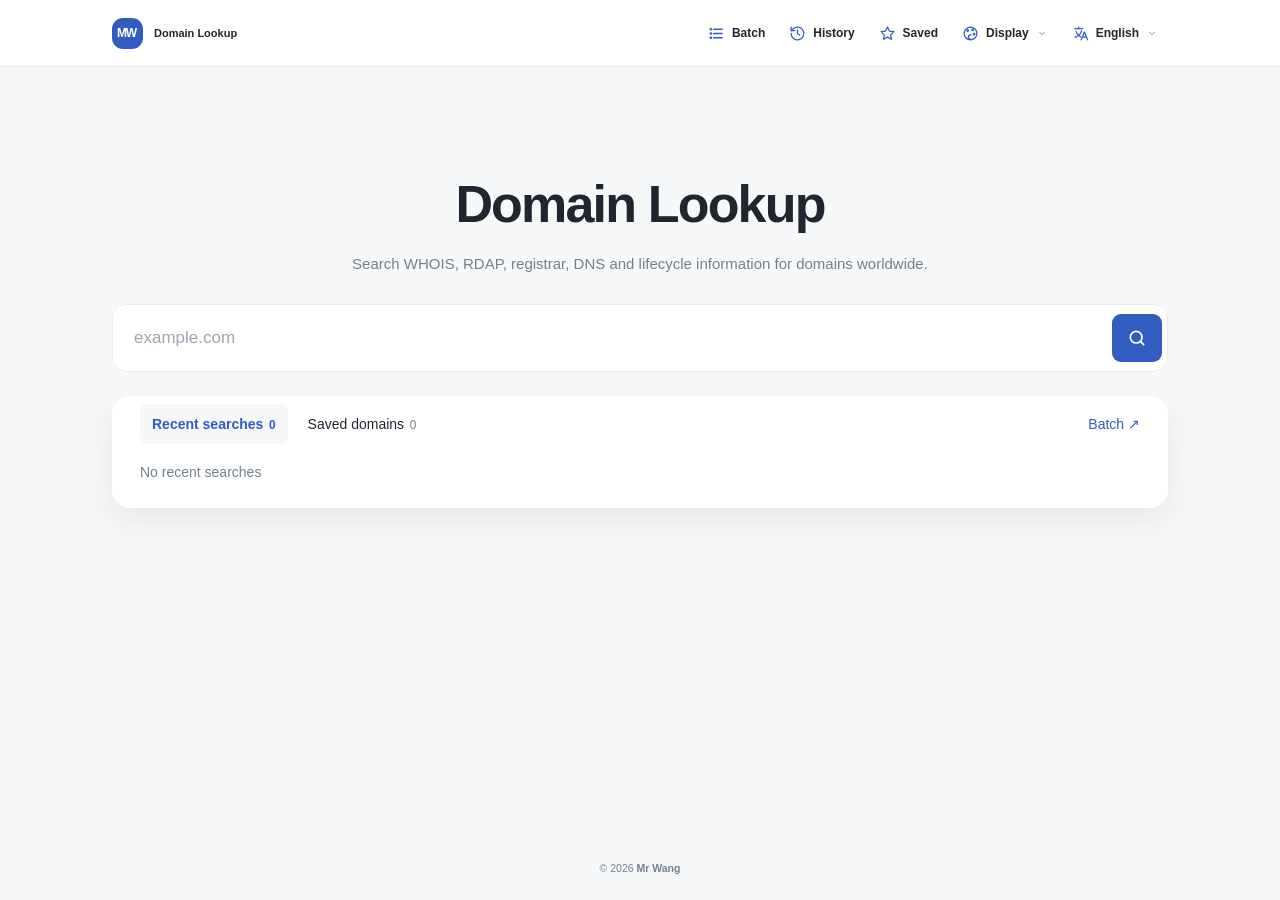
<file: index.html>
<!doctype html>
<html lang="en">
<head>
<meta charset="utf-8"><meta name="viewport" content="width=device-width,initial-scale=1,viewport-fit=cover">
<title>WHOIS & RDAP Lookup | Mr Wang</title><link rel="preconnect" href="https://api.mrwang.com" crossorigin>
<meta name="description" content="Global WHOIS and RDAP domain lookup for registrar, DNS, registration, expiration and lifecycle information.">
<meta name="robots" content="index,follow"><link rel="canonical" href="https://whois.mrwang.com/">
<meta name="theme-color" content="#060914">
<script>try{const t=localStorage.getItem('whoisTheme');if(['graphite','paper','sand','forest','ocean','plum','mono','slate','mint','rose'].includes(t))document.documentElement.dataset.theme=t;const f=localStorage.getItem('whoisFontSize');if(['small','medium','large'].includes(f))document.documentElement.dataset.fontSize=f;else document.documentElement.dataset.fontSize='medium'}catch(e){document.documentElement.dataset.fontSize='medium'}</script><link rel="stylesheet" href="assets/index-base-v89.css?v=92">
<link rel="stylesheet" href="assets/interface-v91.css?v=96"><script src="assets/ui-core-v92.js?v=99" defer></script><script src="assets/home-page-v92.js?v=99" defer></script></head>
<body><div class="page">
<header class="topbar"><div class="top-inner"><a class="brand" href="./"><span class="brand-mark">MW</span><span data-brand-title>Domain Lookup</span></a><nav class="main-nav" aria-label="Domain tools">
<a class="nav-action" id="batchNav" href="batch.html"><svg viewBox="0 0 24 24" aria-hidden="true" fill="none" stroke="currentColor" stroke-width="1.8" stroke-linecap="round" stroke-linejoin="round"><path d="M8 6h12M8 12h12M8 18h12"/><circle cx="4" cy="6" r="1"/><circle cx="4" cy="12" r="1"/><circle cx="4" cy="18" r="1"/></svg><span data-nav-label="batch">Batch</span></a>
<div class="nav-popover-item" data-popover="history"><button type="button" class="nav-action nav-button" id="historyToggle" aria-controls="historyPopover" aria-expanded="false"><svg viewBox="0 0 24 24" aria-hidden="true" fill="none" stroke="currentColor" stroke-width="1.8" stroke-linecap="round" stroke-linejoin="round"><path d="M3 12a9 9 0 1 0 3-6.7L3 8"/><path d="M3 3v5h5M12 7v5l3 2"/></svg><span data-nav-label="history">History</span><span id="historyCount" class="nav-count" hidden></span></button><div class="nav-popover list-popover" id="historyPopover" hidden><div class="popover-head"><strong id="historySummary">Recent searches (0)</strong><button type="button" class="popover-close" aria-label="Close">×</button></div><div id="historyPanel"><div class="history-box"><div id="historyList"></div><div class="history-foot"><span id="historyNote"></span><button type="button" id="historyClear" class="history-clear">Clear all</button></div></div></div></div></div>
<div class="nav-popover-item" data-popover="favorites"><button type="button" class="nav-action nav-button" id="favoritesToggle" aria-controls="favoritesPopover" aria-expanded="false"><svg viewBox="0 0 24 24" aria-hidden="true" fill="none" stroke="currentColor" stroke-width="1.8" stroke-linecap="round" stroke-linejoin="round"><path d="m12 2.8 2.8 5.7 6.3.9-4.6 4.5 1.1 6.3-5.6-3-5.6 3 1.1-6.3-4.6-4.5 6.3-.9z"/></svg><span data-nav-label="favorites">Saved</span><span id="favoritesCount" class="nav-count" hidden></span></button><div class="nav-popover list-popover" id="favoritesPopover" hidden><div class="popover-head"><strong id="favoritesSummary">Saved domains (0)</strong><button type="button" class="popover-close" aria-label="Close">×</button></div><div id="favoritesPanel"><div class="favorites-list" id="favoritesList"></div><div class="favorites-foot"><button type="button" id="favoritesClear" class="history-clear">Clear saved</button></div></div></div></div>
<div class="nav-choice nav-choice-display" data-choice="display"><button type="button" class="nav-action choice-trigger" aria-haspopup="true" aria-expanded="false" aria-controls="choice-display-panel"><svg viewBox="0 0 24 24" aria-hidden="true" fill="none" stroke="currentColor" stroke-width="1.8" stroke-linecap="round" stroke-linejoin="round"><circle cx="12" cy="12" r="9"/><circle cx="8" cy="8" r="1"/><circle cx="15" cy="7" r="1"/><circle cx="17" cy="13" r="1"/><path d="M12 20a3 3 0 0 1 0-6h1"/></svg><span data-nav-label="display">Display</span><svg class="choice-chevron" viewBox="0 0 24 24" aria-hidden="true" fill="none" stroke="currentColor" stroke-width="1.8"><path d="m7 10 5 5 5-5"/></svg></button><div class="choice-panel display-panel" id="choice-display-panel" hidden><div class="choice-head"><strong id="displayTitle">Display</strong><button type="button" class="choice-close" aria-label="Close">×</button></div><div class="settings-section"><div class="settings-label" id="themeSettingLabel">Theme</div><div class="choice-options theme-options" id="choice-theme-options"></div></div><div class="settings-section"><div class="settings-label" id="fontSettingLabel">Text size</div><div class="font-options" id="fontSizeOptions"><button type="button" data-font-size="small">A</button><button type="button" data-font-size="medium">A</button><button type="button" data-font-size="large">A</button></div></div></div><select id="themeSelect" class="theme-select" aria-label="Display theme"><option value="graphite">Graphite</option><option value="paper">Paper</option><option value="sand">Sand</option><option value="forest">Forest</option><option value="ocean">Ocean</option><option value="plum">Plum</option><option value="mono">Mono</option><option value="slate">Slate</option><option value="mint">Mint</option><option value="rose">Rose</option></select></div>
<div class="nav-choice nav-choice-language" data-choice="language"><button type="button" class="nav-action choice-trigger" aria-haspopup="true" aria-expanded="false" aria-controls="choice-language-panel"><svg viewBox="0 0 24 24" aria-hidden="true" fill="none" stroke="currentColor" stroke-width="1.8" stroke-linecap="round" stroke-linejoin="round"><path d="M4 5h11M9.5 3v2M5.5 9c1.1 3.7 3.7 6.1 7 8M13.5 8c-.8 4-4.4 7.6-9 9.5"/><path d="m13 21 4.5-11 4.5 11M14.6 17h5.8"/></svg><span class="choice-current" id="choice-language-current">Language</span><svg class="choice-chevron" viewBox="0 0 24 24" aria-hidden="true" fill="none" stroke="currentColor" stroke-width="1.8"><path d="m7 10 5 5 5-5"/></svg></button><div class="choice-panel" id="choice-language-panel" hidden><div class="choice-head"><strong id="choice-language-title">Language</strong><button type="button" class="choice-close" aria-label="Close">×</button></div><div class="choice-options" id="choice-language-options"></div></div><select id="langSelect" aria-label="Language"></select></div>
</nav></div></header>
<main class="hero"><div class="hero-inner"><h1 data-i18n="title">WHOIS & RDAP Lookup</h1><p class="sub" data-i18n="desc">Search WHOIS, RDAP, registrar, DNS and lifecycle information for domains worldwide.</p><form id="searchForm" class="lookup"><input id="domainInput" enterkeyhint="search" autocomplete="off" autocapitalize="none" spellcheck="false" inputmode="url" placeholder="example.com" aria-label="Domain name"><button type="button" id="clearInput" class="clear-input" aria-label="Clear input" hidden><svg aria-hidden="true" width="17" height="17" viewBox="0 0 24 24" fill="none" stroke="currentColor" stroke-width="1.8" stroke-linecap="round"><path d="M18 6 6 18M6 6l12 12"/></svg></button><button type="submit" id="searchSubmit" class="search-icon" aria-label="Search domain" title="Search"><svg aria-hidden="true" width="20" height="20" viewBox="0 0 24 24" fill="none" stroke="currentColor" stroke-width="2" stroke-linecap="round" stroke-linejoin="round"><circle cx="11" cy="11" r="7"/><path d="m20 20-4-4"/></svg></button></form><section class="lookup-desk"><div class="desk-tabs"><button type="button" data-desk="history" aria-pressed="true">History</button><button type="button" data-desk="saved" aria-pressed="false">Saved</button><a class="desk-batch" href="batch.html"></a></div><div id="deskDomains" class="desk-domains"></div></section></div></main>
<footer class="foot">© <span id="year"></span> <a href="https://www.mrwang.com/" target="_blank" rel="noopener noreferrer" title="Mr Wang">Mr Wang</a></footer>
</div>
</body></html>
</file>
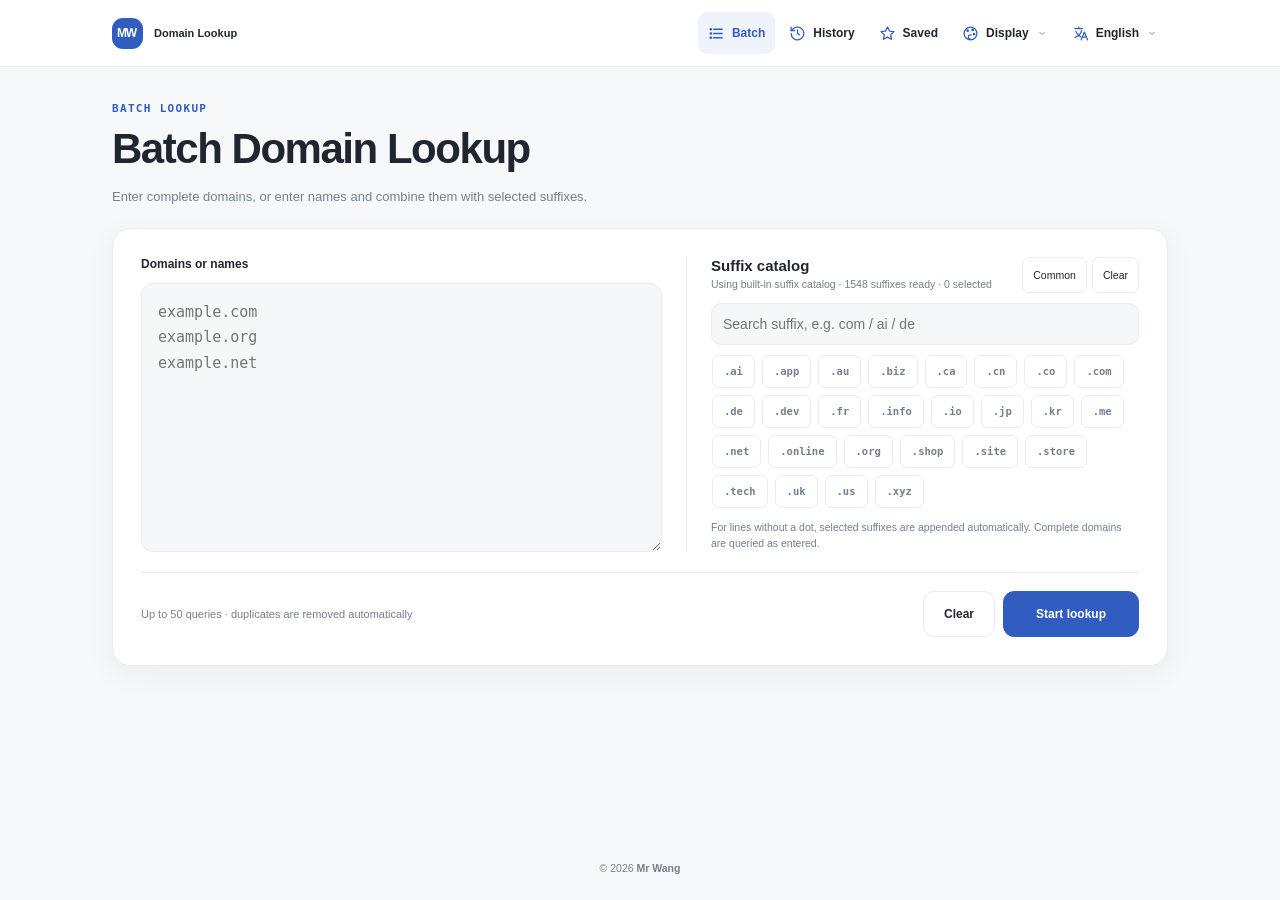
<file: batch.html>
<!doctype html><html lang="en"><head><meta charset="utf-8"><meta name="viewport" content="width=device-width,initial-scale=1,viewport-fit=cover"><title>Batch Domain Lookup | Mr Wang</title><link rel="preconnect" href="https://api.mrwang.com" crossorigin><meta name="description" content="Batch WHOIS and RDAP domain lookup."><meta name="robots" content="index,follow"><link rel="canonical" href="https://whois.mrwang.com/batch.html"><meta name="theme-color" content="#060914"><script>try{const t=localStorage.getItem('whoisTheme');if(['graphite','paper','sand','forest','ocean','plum','mono','slate','mint','rose'].includes(t))document.documentElement.dataset.theme=t;const f=localStorage.getItem('whoisFontSize');if(['small','medium','large'].includes(f))document.documentElement.dataset.fontSize=f;else document.documentElement.dataset.fontSize='medium'}catch(e){document.documentElement.dataset.fontSize='medium'}</script><link rel="stylesheet" href="assets/batch-base-v89.css?v=92"><link rel="stylesheet" href="assets/interface-v91.css?v=96"><script src="assets/ui-core-v92.js?v=99" defer></script><script src="assets/lookup-core-v92.js?v=99" defer></script><script src="assets/batch-page-v92.js?v=99" defer></script></head><body class="batch-body"><div class="page"><header class="topbar"><div class="top-inner"><a class="brand" href="./"><span class="brand-mark">MW</span><span data-brand-title>Domain Lookup</span></a><nav class="main-nav" aria-label="Domain tools">
<a class="nav-action" id="batchNav" href="batch.html"><svg viewBox="0 0 24 24" aria-hidden="true" fill="none" stroke="currentColor" stroke-width="1.8" stroke-linecap="round" stroke-linejoin="round"><path d="M8 6h12M8 12h12M8 18h12"/><circle cx="4" cy="6" r="1"/><circle cx="4" cy="12" r="1"/><circle cx="4" cy="18" r="1"/></svg><span data-nav-label="batch">Batch</span></a>
<div class="nav-popover-item" data-popover="history"><button type="button" class="nav-action nav-button" id="historyToggle" aria-controls="historyPopover" aria-expanded="false"><svg viewBox="0 0 24 24" aria-hidden="true" fill="none" stroke="currentColor" stroke-width="1.8" stroke-linecap="round" stroke-linejoin="round"><path d="M3 12a9 9 0 1 0 3-6.7L3 8"/><path d="M3 3v5h5M12 7v5l3 2"/></svg><span data-nav-label="history">History</span><span id="historyCount" class="nav-count" hidden></span></button><div class="nav-popover list-popover" id="historyPopover" hidden><div class="popover-head"><strong id="historySummary">Recent searches (0)</strong><button type="button" class="popover-close" aria-label="Close">×</button></div><div id="historyPanel"><div class="history-box"><div id="historyList"></div><div class="history-foot"><span id="historyNote"></span><button type="button" id="historyClear" class="history-clear">Clear all</button></div></div></div></div></div>
<div class="nav-popover-item" data-popover="favorites"><button type="button" class="nav-action nav-button" id="favoritesToggle" aria-controls="favoritesPopover" aria-expanded="false"><svg viewBox="0 0 24 24" aria-hidden="true" fill="none" stroke="currentColor" stroke-width="1.8" stroke-linecap="round" stroke-linejoin="round"><path d="m12 2.8 2.8 5.7 6.3.9-4.6 4.5 1.1 6.3-5.6-3-5.6 3 1.1-6.3-4.6-4.5 6.3-.9z"/></svg><span data-nav-label="favorites">Saved</span><span id="favoritesCount" class="nav-count" hidden></span></button><div class="nav-popover list-popover" id="favoritesPopover" hidden><div class="popover-head"><strong id="favoritesSummary">Saved domains (0)</strong><button type="button" class="popover-close" aria-label="Close">×</button></div><div id="favoritesPanel"><div class="favorites-list" id="favoritesList"></div><div class="favorites-foot"><button type="button" id="favoritesClear" class="history-clear">Clear saved</button></div></div></div></div>
<div class="nav-choice nav-choice-display" data-choice="display"><button type="button" class="nav-action choice-trigger" aria-haspopup="true" aria-expanded="false" aria-controls="choice-display-panel"><svg viewBox="0 0 24 24" aria-hidden="true" fill="none" stroke="currentColor" stroke-width="1.8" stroke-linecap="round" stroke-linejoin="round"><circle cx="12" cy="12" r="9"/><circle cx="8" cy="8" r="1"/><circle cx="15" cy="7" r="1"/><circle cx="17" cy="13" r="1"/><path d="M12 20a3 3 0 0 1 0-6h1"/></svg><span data-nav-label="display">Display</span><svg class="choice-chevron" viewBox="0 0 24 24" aria-hidden="true" fill="none" stroke="currentColor" stroke-width="1.8"><path d="m7 10 5 5 5-5"/></svg></button><div class="choice-panel display-panel" id="choice-display-panel" hidden><div class="choice-head"><strong id="displayTitle">Display</strong><button type="button" class="choice-close" aria-label="Close">×</button></div><div class="settings-section"><div class="settings-label" id="themeSettingLabel">Theme</div><div class="choice-options theme-options" id="choice-theme-options"></div></div><div class="settings-section"><div class="settings-label" id="fontSettingLabel">Text size</div><div class="font-options" id="fontSizeOptions"><button type="button" data-font-size="small">A</button><button type="button" data-font-size="medium">A</button><button type="button" data-font-size="large">A</button></div></div></div><select id="themeSelect" class="theme-select" aria-label="Display theme"><option value="graphite">Graphite</option><option value="paper">Paper</option><option value="sand">Sand</option><option value="forest">Forest</option><option value="ocean">Ocean</option><option value="plum">Plum</option><option value="mono">Mono</option><option value="slate">Slate</option><option value="mint">Mint</option><option value="rose">Rose</option></select></div>
<div class="nav-choice nav-choice-language" data-choice="language"><button type="button" class="nav-action choice-trigger" aria-haspopup="true" aria-expanded="false" aria-controls="choice-language-panel"><svg viewBox="0 0 24 24" aria-hidden="true" fill="none" stroke="currentColor" stroke-width="1.8" stroke-linecap="round" stroke-linejoin="round"><path d="M4 5h11M9.5 3v2M5.5 9c1.1 3.7 3.7 6.1 7 8M13.5 8c-.8 4-4.4 7.6-9 9.5"/><path d="m13 21 4.5-11 4.5 11M14.6 17h5.8"/></svg><span class="choice-current" id="choice-language-current">Language</span><svg class="choice-chevron" viewBox="0 0 24 24" aria-hidden="true" fill="none" stroke="currentColor" stroke-width="1.8"><path d="m7 10 5 5 5-5"/></svg></button><div class="choice-panel" id="choice-language-panel" hidden><div class="choice-head"><strong id="choice-language-title">Language</strong><button type="button" class="choice-close" aria-label="Close">×</button></div><div class="choice-options" id="choice-language-options"></div></div><select id="langSelect" aria-label="Language"></select></div>
</nav></div></header><main class="batch-page"><section class="batch-shell"><div class="batch-heading"><p class="batch-kicker" id="batchKicker">BATCH LOOKUP</p><h1 id="batchTitle">Batch domain lookup</h1><p id="batchDesc">Enter one complete domain per line. Results use the same WHOIS/RDAP API as the single-domain lookup.</p></div><div class="batch-card"><div class="batch-input-grid"><div class="batch-entry"><label for="batchDomains" id="batchInputLabel">Domains</label><textarea id="batchDomains" spellcheck="false" autocapitalize="none" placeholder="example.com&#10;example.org&#10;example.net"></textarea></div><section class="suffix-panel" aria-labelledby="suffixLabel"><div class="suffix-head"><div><strong id="suffixLabel">Suffix catalog</strong><span id="suffixStatus" class="suffix-status">Loading suffix catalog…</span></div><div class="suffix-actions"><button type="button" id="suffixCommon" class="suffix-mini">Common</button><button type="button" id="suffixClear" class="suffix-mini">Clear</button></div></div><input id="suffixSearch" class="suffix-search" type="search" autocomplete="off" placeholder="Search suffix, e.g. com / ai / de" aria-label="Search suffix"><div id="suffixList" class="suffix-list" role="group" aria-label="Domain suffixes"></div><p id="suffixHelp" class="suffix-help">For lines without a dot, selected suffixes will be appended automatically. Complete domains are queried as entered.</p></section></div><div class="batch-toolbar"><span id="batchHint">Up to 50 domains · duplicates are removed automatically</span><div class="batch-actions"><button type="button" class="secondary-action" id="batchClear">Clear</button><button type="button" class="primary-action" id="batchSubmit">Start lookup</button></div></div></div><section id="batchResults" class="batch-results" hidden><div class="batch-results-head"><strong id="batchResultsTitle">Results</strong><span id="batchProgress"></span></div><div id="batchResultList"></div></section></section></main><footer class="foot">© <span id="year"></span> <a href="https://www.mrwang.com/" target="_blank" rel="noopener noreferrer">Mr Wang</a></footer></div></body></html>
</file>
<file: assets/index-base-v89.css>
/* themes.css */
/* Shared theme palette. */
:root,html[data-theme="paper"]{color-scheme:light;--bg:#f7f8fa;--sheet:#fff;--inner:#f5f7f9;--text:#202630;--mute:#73808f;--line:#e8ecf0;--accent:#315dc1;--accentText:#fff;--wash:#eff3fb;--status:#17805c;--shadow:0 16px 60px rgba(27,42,67,.045)}
html[data-theme="graphite"]{color-scheme:dark;--bg:#11151b;--sheet:#1a2029;--inner:#202733;--text:#edf0f5;--mute:#a0adbd;--line:#343e4b;--accent:#9abafa;--accentText:#101824;--wash:#273548;--status:#7ed4aa;--shadow:0 16px 60px rgba(0,0,0,.16)}
html[data-theme="sand"]{color-scheme:light;--bg:#f8f6f2;--sheet:#fffefa;--inner:#f7f3ed;--text:#302f31;--mute:#827b74;--line:#eae5dd;--accent:#975e40;--accentText:#fff;--wash:#f4ebe1;--status:#558057;--shadow:0 16px 60px rgba(60,44,22,.035)}
html[data-theme="forest"]{color-scheme:dark;--bg:#111b18;--sheet:#1b2823;--inner:#23352d;--text:#edf2ec;--mute:#a3b8ac;--line:#364940;--accent:#b7d6ac;--accentText:#16231a;--wash:#283e32;--status:#b7d6ac;--shadow:0 16px 60px rgba(0,0,0,.14)}
html[data-theme="ocean"]{color-scheme:light;--bg:#edf3f6;--sheet:#fff;--inner:#f2f7fa;--text:#193442;--mute:#647c89;--line:#dce8ed;--accent:#12647e;--accentText:#fff;--wash:#e6f2f6;--status:#167354;--shadow:0 14px 48px rgba(11,60,82,.045)}
html[data-theme="plum"]{color-scheme:light;--bg:#f8f5f9;--sheet:#fff;--inner:#f9f5fa;--text:#35283c;--mute:#817286;--line:#eee5ef;--accent:#774d86;--accentText:#fff;--wash:#f3eaf6;--status:#327d65;--shadow:0 14px 48px rgba(58,32,68,.045)}
html[data-theme="mono"]{color-scheme:light;--bg:#fff;--sheet:#fff;--inner:#f6f6f6;--text:#171717;--mute:#666;--line:#dedede;--accent:#171717;--accentText:#fff;--wash:#f0f0f0;--status:#247755;--shadow:none}

/* V30 additional calm styles */
html[data-theme="slate"]{color-scheme:dark;--bg:#171d26;--sheet:#222c39;--inner:#293646;--text:#f2f6fb;--mute:#bac7d5;--line:#3b4a5b;--accent:#a4c2f0;--accentText:#142234;--wash:#304154;--status:#9ad8c3;--shadow:0 16px 52px rgba(0,0,0,.13)}
html[data-theme="mint"]{color-scheme:light;--bg:#f0f7f5;--sheet:#fff;--inner:#f1f8f5;--text:#1a3935;--mute:#5e7b75;--line:#d9e8e3;--accent:#287c70;--accentText:#fff;--wash:#e2f2ec;--status:#16805c;--shadow:0 14px 48px rgba(22,74,62,.045)}
html[data-theme="rose"]{color-scheme:light;--bg:#faf5f4;--sheet:#fffefd;--inner:#fbf5f4;--text:#403039;--mute:#85717b;--line:#eee1e4;--accent:#9c596e;--accentText:#fff;--wash:#f7e9ed;--status:#287c65;--shadow:0 14px 48px rgba(85,45,58,.04)}

/* home.css */

*{box-sizing:border-box}html,body{margin:0;min-height:100%}html{background:var(--bg)}body{background:var(--bg);color:var(--text);font-family:Inter,-apple-system,BlinkMacSystemFont,"Segoe UI",Arial,"Noto Sans SC",sans-serif;-webkit-font-smoothing:antialiased}a{color:var(--accent)}button,input,select{font:inherit}button,select{cursor:pointer}[hidden]{display:none!important}::selection{background:var(--wash);color:var(--text)}
.topbar{background:var(--sheet);border-bottom:1px solid var(--line)}.top-inner{max-width:1120px;margin:auto;padding:0 32px;min-height:76px;display:flex;align-items:center;justify-content:space-between;gap:24px}.brand{display:inline-flex;align-items:center;gap:11px;color:var(--text);font-size:12px;font-weight:800;letter-spacing:.065em;text-decoration:none;white-space:nowrap}.brand-mark{width:31px;height:31px;border-radius:9px;background:var(--text);color:var(--sheet);display:grid;place-items:center;font-size:17px;letter-spacing:-.04em}.lang{display:flex;gap:8px;align-items:center}.lang select{height:36px;max-width:145px;padding:0 10px;border:1px solid var(--line);border-radius:8px;color:var(--text);background:var(--inner);font-size:12px}.lang select:focus-visible,button:focus-visible,input:focus-visible{outline:2px solid var(--accent);outline-offset:3px}.foot{color:var(--mute);font-size:12px;text-align:center;padding:25px 16px}.foot span+span{margin-left:15px}
@media(max-width:650px){.top-inner{min-height:68px;padding:0 19px;gap:10px}.brand{font-size:11px}.brand-mark{width:28px;height:28px}.lang{gap:5px}.lang select{font-size:11px;padding:0 6px;max-width:100px}}

.page{min-height:100svh;display:flex;flex-direction:column}.hero{flex:1;display:flex;align-items:center;justify-content:center;padding:35px 22px 85px}.hero-inner{width:min(660px,100%);text-align:center}.eyebrow{font:700 11px/1.5 ui-monospace,SFMono-Regular,monospace;letter-spacing:.16em;color:var(--accent);margin-bottom:20px}.hero h1{font-size:clamp(37px,5vw,58px);line-height:1.12;letter-spacing:-.054em;font-weight:760;margin:0}.sub{max-width:510px;margin:20px auto 33px;color:var(--mute);line-height:1.75;font-size:15px}.lookup{display:flex;align-items:center;padding:6px;gap:6px;text-align:left;background:var(--sheet);border:1px solid var(--line);border-radius:13px;box-shadow:var(--shadow)}.lookup:focus-within{border-color:var(--accent)}.lookup input{height:56px;flex:1;min-width:0;padding:0 16px;border:0;background:transparent;outline:0;color:var(--text);font-size:17px}.lookup input::placeholder{color:var(--mute);opacity:.7}.lookup button{border:0;border-radius:9px;height:48px;min-width:114px;padding:0 22px;background:var(--accent);color:var(--accentText);font-size:13px;font-weight:720}.proof{display:flex;justify-content:center;gap:14px;margin-top:21px;color:var(--mute);font-size:11px;letter-spacing:.06em}.proof span+span:before{content:'·';margin-right:14px;opacity:.5}
@media(max-width:600px){.hero{padding:45px 18px 95px}.hero h1{font-size:40px}.sub{font-size:14px;margin:17px auto 27px}.lookup input{padding:0 10px;font-size:16px}.lookup button{min-width:83px;padding:0 12px}.proof{flex-wrap:wrap}}

.hero-inner{width:min(610px,100%)}.hero h1{font-weight:730}.sub{margin-bottom:29px}.proof{opacity:.7}.top-inner{max-width:970px;min-height:68px}
/* V17: Homepage and domain-result content share the same 880px reading column. */
.hero{padding:42px 30px 70px}
.hero-inner{width:min(880px,100%)}
.hero .eyebrow{margin-bottom:17px}
.hero h1{font-size:clamp(35px,4.7vw,54px);line-height:1.13}
.hero .sub{max-width:540px;margin:17px auto 32px;line-height:1.65}
.hero .lookup{width:100%;margin:0 auto}
.hero .proof{margin-top:19px}
.foot{padding:20px 16px 26px}
.foot a{color:inherit;text-decoration:none;font-weight:650;text-underline-offset:3px;transition:color .15s ease}
.foot a:hover,.foot a:focus-visible{color:var(--accent);text-decoration:underline}
@media(max-width:750px){.hero{padding:34px 13px 54px}.hero-inner{width:100%}.hero h1{font-size:clamp(32px,8vw,42px)}.hero .sub{max-width:420px;margin:15px auto 27px}.hero .lookup input{height:48px}.hero .lookup button{height:44px}}
@media(max-width:360px){.hero .lookup{padding:4px;gap:4px}.hero .lookup input{padding:0 9px}.hero .lookup button{min-width:78px;padding:0 9px}}

/* V18 unified search field & history */
.lookup,.search-strip .quick{display:flex;align-items:center;min-height:56px;gap:5px;position:relative}
.lookup input,.search-strip .quick input{align-self:center;min-width:0;line-height:normal;vertical-align:middle}
.lookup .search-icon,.search-strip .quick .search-icon{min-width:48px;width:48px;height:46px;padding:0;display:grid;place-items:center;flex:none;line-height:1}
.lookup .clear-input,.search-strip .quick .clear-input{flex:none;width:30px;min-width:30px;height:34px;padding:0;border:0;border-radius:7px;background:transparent;color:var(--mute);display:grid;place-items:center;box-shadow:none}
.lookup .clear-input:hover,.search-strip .quick .clear-input:hover{color:var(--text);background:var(--inner)}
.history-panel{width:100%;margin:12px 0 0;text-align:left;font-size:12px;color:var(--mute)}
.history-panel summary{cursor:pointer;display:inline-flex;align-items:center;gap:6px;padding:5px 2px;list-style:none;user-select:none;font-weight:600}
.history-panel summary::-webkit-details-marker{display:none}.history-panel summary:before{content:'↺';font-size:16px;font-weight:400;color:var(--accent)}
.history-panel[open] summary{margin-bottom:7px}
.history-box{background:var(--sheet);border:1px solid var(--line);border-radius:10px;overflow:hidden;box-shadow:var(--shadow)}
.history-row{display:flex;align-items:center;gap:8px;min-width:0;padding:0 10px}.history-row+.history-row{border-top:1px solid var(--line)}
.history-link{min-width:0;flex:1;display:block;text-decoration:none;color:var(--text);font-size:13px;font-weight:550;padding:12px 4px;overflow-wrap:anywhere}
.history-link:hover{color:var(--accent)}.history-remove,.history-clear{border:0;background:transparent;color:var(--mute);font:inherit;cursor:pointer}
.history-remove{padding:8px;flex:none;border-radius:6px}.history-remove:hover,.history-clear:hover{color:var(--text);background:var(--inner)}
.history-foot{display:flex;align-items:center;justify-content:space-between;padding:10px 13px;border-top:1px solid var(--line);font-size:11px;gap:10px}
.history-clear{font-weight:650;border-radius:5px;padding:5px 7px}
.history-empty{padding:16px 13px;color:var(--mute);font-size:12px}
@media(max-width:600px){.lookup .search-icon,.search-strip .quick .search-icon{width:43px;min-width:43px;height:40px}.lookup .clear-input,.search-strip .quick .clear-input{width:28px;min-width:28px}.lookup input,.search-strip .quick input{padding-left:9px;padding-right:3px}}

/* Global language support */
html[dir="rtl"] .top-inner{direction:rtl}
html[dir="rtl"] .brand,html[dir="rtl"] #domainInput,html[dir="rtl"] .domain,html[dir="rtl"] .dns-item,html[dir="rtl"] .metric-value,html[dir="rtl"] .code{direction:ltr;unicode-bidi:isolate}
html[dir="rtl"] .history-link{direction:ltr;text-align:start;unicode-bidi:isolate}
html[dir="rtl"] .lookup,html[dir="rtl"] .quick{direction:ltr}
html[dir="rtl"] .lang{direction:ltr}
html[dir="rtl"] .key{text-align:start}

/* V29: subtle action tools, consistent with compact one-column details. */
.favorites-panel{margin-top:7px}.favorites-panel summary{cursor:pointer;color:var(--mute);font-size:12px;padding:8px 3px;list-style:none}.favorites-panel summary::-webkit-details-marker{display:none}
.favorites-panel summary::before{content:'☆ ';color:var(--accent)}.favorites-list{margin-top:5px;padding:9px 12px;border:1px solid var(--line);border-radius:9px;background:var(--sheet)}


/* V30: balanced, unified local lists; no added home decorations. */
.personal-panels{display:grid;grid-template-columns:repeat(2,minmax(0,1fr));gap:12px;margin-top:14px;text-align:start;align-items:start;min-width:0}
.personal-panels>details{min-width:0;margin:0!important;border:1px solid var(--line);background:var(--sheet);border-radius:11px;overflow:hidden;box-shadow:none;color:var(--mute)}
.personal-panels>details>summary{display:flex;align-items:center;min-height:40px;box-sizing:border-box;width:100%;padding:9px 13px!important;margin:0!important;font-size:12px;line-height:1.4;color:var(--text);cursor:pointer;gap:7px;list-style:none;font-weight:650}
.personal-panels>details>summary::-webkit-details-marker{display:none}
.personal-panels>details>summary::after{content:'⌄';margin-inline-start:auto;color:var(--mute);font-weight:400;font-size:15px;transition:transform .2s}
.personal-panels>details[open]>summary::after{transform:rotate(180deg)}
.personal-panels>details[open]>summary{border-bottom:1px solid var(--line)}
.personal-panels .history-box,.personal-panels .favorites-list{border:0;border-radius:0;box-shadow:none;background:transparent;margin:0;padding:0;max-height:270px;overflow-y:auto}
.personal-panels .favorites-list .history-row,.personal-panels .history-box .history-row{padding-inline:11px}
.personal-panels .history-link{padding:10px 3px;text-align:start;direction:ltr;unicode-bidi:isolate}
.personal-panels .history-foot,.personal-panels .favorites-foot{min-height:38px;box-sizing:border-box;padding:7px 11px;border-top:1px solid var(--line);font-size:11px}
.personal-panels .favorites-foot{display:flex;justify-content:flex-end;align-items:center}
.personal-panels .history-clear[hidden]{display:none}
.personal-panels .history-remove{width:28px;height:28px;display:grid;place-items:center;padding:0;font-size:19px;line-height:1}
.personal-panels .history-remove:focus-visible,.personal-panels summary:focus-visible{outline:2px solid var(--accent);outline-offset:-2px}
@media(max-width:580px){.personal-panels{grid-template-columns:minmax(0,1fr);gap:9px;margin-top:11px}.personal-panels>details>summary{min-height:38px;padding:8px 12px!important}.personal-panels .history-box,.personal-panels .favorites-list{max-height:200px}}
@media(prefers-reduced-motion:reduce){.personal-panels>details>summary::after{transition:none}}

/* V34: keep a minimal, evenly spaced mobile search screen. */
@media(max-width:650px){
 .page{min-width:0;}
 .hero{width:100%;min-width:0;padding-inline:clamp(14px,4vw,22px)!important;}
 .hero-inner{width:min(100%,880px)!important;min-width:0;margin-inline:auto;}
 .hero h1{overflow-wrap:break-word;}
 .hero .lookup{box-sizing:border-box;max-width:100%;min-width:0;}
 .hero .lookup input{min-width:0;flex:1;font-size:16px;}
}

/* V35 brand alignment */
.brand-mark{font-size:12px!important;font-weight:850;letter-spacing:-.095em;padding-inline-end:2px;}
.brand [data-brand-title]{letter-spacing:0;font-size:12px;font-weight:680;}
@media(max-width:410px){.brand [data-brand-title]{font-size:10px!important;max-width:90px;overflow:hidden;text-overflow:ellipsis;white-space:nowrap;}}

/* menu.css */
/* V49 unified top navigation */
.topbar{position:relative;z-index:40}.top-inner{position:relative;overflow:visible!important}.main-nav{display:flex;align-items:center;gap:4px;margin-inline-start:auto;min-width:0}.nav-popover-item,.nav-choice{position:relative;flex:none}.nav-action{position:relative;box-sizing:border-box;height:38px;display:inline-flex;align-items:center;justify-content:center;gap:7px;padding:0 9px;border:1px solid transparent;border-radius:9px;background:transparent;color:var(--text);font:inherit;font-size:12px;font-weight:640;text-decoration:none;cursor:pointer;white-space:nowrap}.nav-action:hover,.nav-action[aria-expanded=true],.nav-action[aria-current=page]{background:var(--inner);border-color:var(--line)}.nav-action>svg:not(.choice-chevron){width:17px;height:17px;color:var(--accent);flex:none}.choice-chevron{width:12px;height:12px;color:var(--mute);flex:none}.nav-choice #langSelect,.nav-choice #themeSelect{display:none!important}.nav-popover[hidden],.choice-panel[hidden]{display:none!important}.nav-popover,.choice-panel{box-sizing:border-box;position:absolute;inset-inline-end:0;top:calc(100% + 9px);z-index:70;background:var(--sheet);border:1px solid var(--line);box-shadow:0 14px 42px rgba(0,0,0,.13);border-radius:12px;color:var(--text);text-align:start;max-height:min(72vh,620px);overflow:auto;overscroll-behavior:contain}.list-popover{width:min(340px,calc(100vw - 24px));padding:8px}.choice-panel{width:285px;padding:7px}.display-panel{width:310px}.popover-head,.choice-head{display:flex;align-items:center;justify-content:space-between;gap:8px;padding:7px 8px 10px;border-bottom:1px solid var(--line);margin-bottom:5px}.popover-head strong,.choice-head strong{font-size:13px;font-weight:720}.popover-close,.choice-close{display:grid;place-items:center;width:28px;height:28px;border:0;border-radius:7px;background:transparent;color:var(--mute);font-size:22px;line-height:1;cursor:pointer}.popover-close:hover,.choice-close:hover{background:var(--inner);color:var(--text)}.choice-options{padding:2px;display:grid;gap:1px}.choice-group-heading{padding:12px 10px 5px;color:var(--mute);font-size:10px;font-weight:730;letter-spacing:.05em}.choice-option{box-sizing:border-box;display:flex;align-items:center;gap:10px;width:100%;min-height:38px;text-align:start;padding:7px 9px;border:0;border-radius:7px;background:transparent;color:var(--text);cursor:pointer;font:inherit;font-size:12px}.choice-option:hover,.choice-option:focus-visible{background:var(--inner)}.choice-option.is-current{color:var(--accent);font-weight:700}.choice-option-name{flex:1;min-width:0}.choice-check{visibility:hidden}.choice-option.is-current .choice-check{visibility:visible}.theme-swatch{box-sizing:border-box;width:24px;height:24px;border:1px solid var(--line);border-radius:7px;background:linear-gradient(135deg,var(--swatch-bg) 0 60%,var(--swatch-ink) 60%);flex:none}.language-short{width:30px;flex:none;color:var(--mute);font-size:10px;font-weight:750;direction:ltr;text-align:center}.settings-section{padding:9px 7px 10px}.settings-section+.settings-section{border-top:1px solid var(--line)}.settings-label{font-size:10px;font-weight:730;color:var(--mute);letter-spacing:.04em;padding:0 4px 7px}.theme-options{grid-template-columns:1fr 1fr;gap:3px}.theme-options .choice-option{min-width:0}.font-options{display:grid;grid-template-columns:repeat(3,1fr);gap:6px}.font-options button{height:38px;border:1px solid var(--line);border-radius:8px;background:var(--inner);color:var(--text);cursor:pointer}.font-options button:nth-child(1){font-size:12px}.font-options button:nth-child(2){font-size:15px}.font-options button:nth-child(3){font-size:18px}.font-options button.is-current{border-color:var(--accent);color:var(--accent);box-shadow:inset 0 0 0 1px var(--accent)}.nav-count{position:absolute;inset-block-start:-5px;inset-inline-end:-5px;min-width:16px;height:16px;padding:0 3px;border-radius:10px;display:grid;place-items:center;background:var(--accent);color:var(--sheet);font-size:9px;font-weight:800;box-shadow:0 0 0 2px var(--sheet);pointer-events:none}.nav-count[hidden]{display:none!important}.list-popover .history-box,.list-popover .favorites-list{border:0!important;border-radius:0!important;background:transparent!important;box-shadow:none!important;margin:0!important;padding:0!important;max-height:290px;overflow:auto}.list-popover .history-row{padding-inline:8px}.list-popover .history-link{padding:10px 4px;direction:ltr;unicode-bidi:isolate}.list-popover .history-foot,.list-popover .favorites-foot{display:flex;align-items:center;justify-content:space-between;gap:8px;border-top:1px solid var(--line);padding:8px;font-size:10px}.list-popover .favorites-foot{justify-content:flex-end}.list-popover .history-clear{border:0;background:transparent;color:var(--accent);font-size:11px;cursor:pointer;padding:5px 6px;border-radius:6px}.list-popover .history-clear:hover{background:var(--inner)}.list-popover .history-clear[hidden]{display:none!important}.nav-action:focus-visible,.choice-panel button:focus-visible,.nav-popover button:focus-visible,.nav-popover a:focus-visible{outline:2px solid var(--accent)!important;outline-offset:2px}

html[dir=rtl] .nav-popover,html[dir=rtl] .choice-panel{direction:rtl}html[dir=rtl] .history-link{direction:ltr}
@media(max-width:760px){.topbar .top-inner{display:flex!important;align-items:center!important;justify-content:space-between!important;flex-wrap:nowrap!important;gap:7px!important;min-height:60px!important;padding-inline:clamp(10px,3vw,16px)!important}.topbar .brand{min-width:0!important;flex:0 1 auto!important;gap:6px!important}.topbar .brand-mark{flex:0 0 28px!important;width:28px!important;height:28px!important}.topbar .brand [data-brand-title]{font-size:10px!important;max-width:76px;overflow:hidden;text-overflow:ellipsis;white-space:nowrap}.main-nav{gap:3px}.nav-action{width:34px;height:34px;min-width:34px;padding:0;border-color:var(--line)}.nav-action>span:not(.nav-count),.nav-action .choice-chevron{display:none!important}.nav-action>svg:not(.choice-chevron){width:17px;height:17px}.nav-popover,.choice-panel,.display-panel{position:fixed!important;left:12px!important;right:12px!important;inset-inline:12px!important;top:calc(60px + env(safe-area-inset-top,0px))!important;width:auto!important;max-width:none!important;max-height:min(78dvh,620px)!important}.choice-options:not(.theme-options){grid-template-columns:repeat(2,minmax(0,1fr));gap:3px}.choice-group-heading{grid-column:1/-1}}
@media(max-width:390px){.topbar .brand [data-brand-title]{display:none}.main-nav{gap:2px}.nav-action{width:32px;min-width:32px;height:32px}.topbar .brand-mark{width:27px!important;height:27px!important;flex-basis:27px!important}}
@media(prefers-reduced-motion:reduce){*{scroll-behavior:auto!important}}

/* V50 real text-size control. Legacy pages use fixed px values, so each preset exposes concrete sizes. */
html[data-font-size=small]{--fs10:9.5px;--fs11:10px;--fs12:11px;--fs13:12px;--fs15:13.5px;--fs16:14px;--fs18:16px;--fs20:18px;--heroMin:32px;--heroMax:49px;--domainMin:26px;--domainMax:41px;--batchMin:25px;--batchMax:38px}
html[data-font-size=medium]{--fs10:10.5px;--fs11:11px;--fs12:12px;--fs13:13px;--fs15:15px;--fs16:16px;--fs18:18px;--fs20:20px;--heroMin:35px;--heroMax:54px;--domainMin:29px;--domainMax:46px;--batchMin:28px;--batchMax:42px}
html[data-font-size=large]{--fs10:12px;--fs11:12.5px;--fs12:13.7px;--fs13:14.8px;--fs15:17px;--fs16:18px;--fs18:20.5px;--fs20:23px;--heroMin:40px;--heroMax:61px;--domainMin:33px;--domainMax:52px;--batchMin:32px;--batchMax:48px}
body{font-size:var(--fs16,16px)}
.nav-action,.choice-option,.history-link,.batch-card label,.batch-actions button,.batch-results-head,.batch-state,.batch-error,.key,.registrar-quick,.notice,.dns-label,.life,.raw summary,.copy,.export-action,.source-line,.share-link,.price-kind,.price-details,.mobile-price-toggle{font-size:var(--fs12,12px)!important}
.popover-head strong,.choice-head strong,.value,.dns-item,.item-title,.quick input,.batch-domain,.batch-heading p:last-child{font-size:var(--fs13,13px)!important}
.sub,.search-strip .quick input,.batch-card textarea{font-size:var(--fs15,15px)!important}
.foot,.history-empty,.settings-label,.choice-group-heading,.metric-label,.metric-note,.record-subgroup h3,.item-sub,.suffix-status,.suffix-mini,.suffix-chip,.suffix-help{font-size:var(--fs10,10.5px)!important}
.brand [data-brand-title],.batch-toolbar>span{font-size:var(--fs11,11px)!important}
.hero h1{font-size:clamp(var(--heroMin,35px),4.7vw,var(--heroMax,54px))!important}.domain{font-size:clamp(var(--domainMin,29px),4.3vw,var(--domainMax,46px))!important}.batch-heading h1{font-size:clamp(var(--batchMin,28px),4vw,var(--batchMax,42px))!important}
.metric-value{font-size:var(--fs20,20px)!important}.record-group-head h2{font-size:var(--fs18,18px)!important}

/* V57 unified copy/action feedback. */
.site-toast{position:fixed;left:50%;bottom:max(24px,env(safe-area-inset-bottom));z-index:10000;max-width:min(88vw,420px);transform:translate(-50%,14px);opacity:0;pointer-events:none;padding:9px 14px;border:1px solid var(--line);border-radius:9px;background:var(--sheet);color:var(--text);box-shadow:var(--shadow);font-size:12px;font-weight:650;line-height:1.4;text-align:center;transition:opacity .16s ease,transform .16s ease}.site-toast.is-visible{opacity:1;transform:translate(-50%,0)}.site-toast[data-type="error"]{border-color:color-mix(in srgb,#c74b4b 45%,var(--line));color:#b53f3f}@media(max-width:580px){.site-toast{bottom:max(18px,env(safe-area-inset-bottom));font-size:12px}}
</file>
<file: assets/interface-v91.css>
/* layout-v60.css */
/* V60: unified responsive layout, preserving the existing theme tokens. */
:root{--layout-width:1160px;--layout-gutter:clamp(14px,3vw,32px);--card-gap:clamp(12px,2vw,22px)}
.topbar .top-inner{max-width:var(--layout-width);padding-inline:var(--layout-gutter)}
main.wrap{width:100%;max-width:var(--layout-width);padding:clamp(18px,3vw,38px) var(--layout-gutter) 32px;min-height:0}
.search-strip{margin-bottom:20px}.search-strip .quick{min-height:58px;border-radius:14px}
#content{border:0;background:transparent;box-shadow:none;border-radius:0;overflow:visible;min-width:0}
.domain-head{background:var(--sheet);border:1px solid var(--line);border-radius:18px;padding:clamp(18px,3vw,32px);box-shadow:var(--shadow);margin-bottom:var(--card-gap)}
.domain-head:before{display:none}.domain-line{gap:16px 24px}.domain{font-size:clamp(29px,4vw,48px);line-height:1.12;letter-spacing:-.045em}.domain-identity{flex-wrap:wrap}.domain-identity>.meta-line{gap:8px}.domain-identity .share-link{width:40px;height:40px;flex-basis:40px;border:1px solid var(--line);border-radius:10px}
#content .metrics{display:grid;grid-template-columns:repeat(auto-fit,minmax(min(100%,180px),1fr));gap:12px;margin:0 0 var(--card-gap)!important;border:0!important;background:transparent!important;overflow:visible;box-shadow:none!important}
#content .metric{border:1px solid var(--line)!important;border-radius:14px;background:var(--sheet)!important;padding:18px 20px!important;min-width:0;display:flex;flex-direction:column;gap:7px}
#content .metric-label{font-size:12px;margin:0;line-height:1.5}#content .metric-value{font-size:clamp(18px,2.1vw,25px);line-height:1.35;overflow-wrap:anywhere;font-variant-numeric:tabular-nums}#content .metric-note{margin:0;font-size:12px}
.record-flow{display:grid;grid-template-columns:minmax(0,1.1fr) minmax(0,1fr);align-items:start;gap:var(--card-gap);padding:0;border:0}
.record-group{min-width:0;padding:24px!important;background:var(--sheet);border:1px solid var(--line)!important;border-radius:16px;box-shadow:var(--shadow)}
.record-group:only-child{grid-column:1/-1}.record-group-head{margin-bottom:16px}.record-group-head h2{font-size:19px;line-height:1.4;letter-spacing:-.02em}.record-subgroup{padding:12px 0 0}.record-subgroup+.record-subgroup{margin-top:18px;padding-top:20px}.record-subgroup h3{font-size:12px;margin-bottom:8px;letter-spacing:.02em}
.record-group .row{grid-template-columns:minmax(95px,34%) minmax(0,1fr);gap:12px;padding:12px 0}.record-group .key{font-size:13px;line-height:1.6}.record-group .value{font-size:14px;line-height:1.6;min-width:0;overflow-wrap:anywhere}
#registrationPanel .rows{display:grid;gap:8px}#registrationPanel .row{display:flex;flex-direction:column;gap:5px;padding:12px 14px;border:1px solid var(--line);border-radius:10px;background:var(--inner)}#registrationPanel .value{font-variant-numeric:tabular-nums;direction:ltr;text-align:start;unicode-bidi:isolate;font-family:ui-monospace,SFMono-Regular,Consolas,monospace;font-size:clamp(12px,1.25vw,15px);font-weight:650}
#statusList{display:grid;gap:8px}#statusList .item{border:1px solid var(--line);border-radius:10px;padding:12px;background:var(--inner)}#statusList .item>div{min-width:0}#statusList .item-title{font-size:13px}#statusList .item-sub{font-size:12px;line-height:1.55}
.nameserver-values{gap:8px}.dns-item{font-size:13px}.raw{margin-top:var(--card-gap);padding:8px 24px 16px;border:1px solid var(--line);background:var(--sheet);border-radius:16px}.raw summary{min-height:48px}.code{max-width:100%;font-size:12px;line-height:1.75}.source-line{overflow-wrap:anywhere}.detail-foot{max-width:var(--layout-width);width:100%}
.hero-inner{max-width:780px;width:100%}.hero{padding-inline:var(--layout-gutter)}.hero h1{font-size:clamp(34px,5vw,60px);overflow-wrap:anywhere}.lookup{min-height:60px;border-radius:15px}.lookup input,.search-strip .quick input{font-size:16px}.batch-page{width:100%;max-width:var(--layout-width);margin:auto;padding:30px var(--layout-gutter) 44px}.batch-shell{width:100%;max-width:none;padding:0}.batch-card{padding:24px}.batch-row{gap:12px}.suffix-chip{min-height:34px}.batch-actions button{min-height:44px}.suffix-head>div:first-child{flex-wrap:wrap}.suffix-status{overflow-wrap:anywhere}
@media(max-width:850px){.record-flow{grid-template-columns:minmax(0,1fr)}.record-group{padding:20px!important}#registrationPanel .rows{grid-template-columns:repeat(2,minmax(0,1fr))}}
@media(max-width:600px){.domain-head{padding:18px}.domain-line{grid-template-columns:minmax(0,1fr)!important}.domain-identity{gap:8px}.domain-identity>.meta-line{margin-inline-start:auto}.domain-identity .share-link{width:36px;height:36px;flex-basis:36px}.search-strip{margin-bottom:14px}#content .metrics{grid-template-columns:minmax(0,1fr);gap:8px}#content .metric{display:grid;grid-template-columns:minmax(0,1fr) minmax(0,1.3fr);align-items:center;padding:13px 15px!important;gap:6px 12px}#content .metric-value{text-align:end;font-size:17px}#content .metric-note,#content .expiry-progress{grid-column:1/-1}#content .expiry-progress{margin-top:3px}.record-group{padding:16px!important}.record-group-head h2{font-size:17px}.record-group .row{grid-template-columns:minmax(86px,34%) minmax(0,1fr);gap:10px}.record-group .key{font-size:12px}.record-group .value{font-size:13px}#registrationPanel .rows{grid-template-columns:minmax(0,1fr)}#registrationPanel .row{flex-direction:row;align-items:baseline;flex-wrap:wrap;justify-content:space-between;gap:6px 12px}#registrationPanel .value{font-size:13px}.raw{padding:6px 16px 14px}.hero{padding:35px var(--layout-gutter) 60px}.batch-body .batch-page{padding:20px var(--layout-gutter) 35px}.batch-card{padding:14px}.batch-row{grid-template-columns:minmax(0,1fr) minmax(65px,90px) 34px;gap:8px}.batch-state{overflow-wrap:anywhere}.suffix-head{flex-wrap:wrap}.suffix-actions{margin-inline-start:auto}}
@media(max-width:360px){#registrationPanel .row{flex-direction:column;align-items:start}.record-group .row{grid-template-columns:minmax(0,1fr);gap:3px}.domain-identity>.meta-line{margin-inline-start:0}}
.timezone-settings{min-width:0}.timezone-settings select{display:block;width:100%;min-width:0;max-width:100%;min-height:44px;padding:9px 10px;border:1px solid var(--line);border-radius:9px;background:var(--sheet);color:inherit;font:inherit;font-size:16px}.timezone-foot{display:flex;align-items:center;justify-content:space-between;gap:8px;margin-top:8px;flex-wrap:wrap}.timezone-foot small{opacity:.75;font-size:11px}.timezone-foot button{background:transparent;border:1px solid var(--line);color:inherit;border-radius:7px;padding:6px 10px;cursor:pointer;min-height:32px}.display-panel{max-height:min(80vh,650px);overflow-y:auto;overscroll-behavior:contain}#registrationPanel .value{overflow-wrap:normal;word-break:normal;max-width:100%}@media(max-width:600px){#registrationPanel .row{flex-direction:column;align-items:flex-start}.timezone-foot button{min-height:40px}}
/* V62: compact tools, resilient cards and accessible interaction */
:root{--layout-width:1200px;--card-gap:clamp(12px,1.8vw,20px)}
[hidden]{display:none!important}.record-group,.metric,.domain-head,.raw,.batch-card{min-width:0;max-width:100%}.record-flow:has(>.record-group[hidden]){grid-template-columns:minmax(0,1fr)}
#registrationPanel .value{overflow-wrap:anywhere;line-height:1.65} .export-bar{display:flex;flex-wrap:wrap;gap:8px;align-items:center}.export-bar .export-action{min-height:42px;padding-inline:14px;white-space:normal}.batch-limit{padding:12px 14px;border:1px solid var(--line);border-radius:10px;background:var(--inner);font-size:13px;line-height:1.6}.source-line{display:flex;flex-wrap:wrap;gap:8px 20px;line-height:1.65}.source-line>span{min-width:0;overflow-wrap:anywhere}.code{overflow:auto;max-height: min(65vh,600px);overscroll-behavior:contain}.display-panel{max-height:min(calc(100dvh - 90px),650px);overscroll-behavior:contain}.timezone-settings select{font-size:16px}.timezone-foot button{min-height:40px}button:focus-visible,a:focus-visible,select:focus-visible,input:focus-visible,textarea:focus-visible,summary:focus-visible{outline:2px solid var(--accent);outline-offset:3px}
@media(max-width:600px){main.wrap{padding-inline:12px}.record-group{padding:15px!important}.domain-head{padding:16px}.export-bar .export-action{flex:1 1 42%;min-height:44px}.source-line{display:grid;gap:5px}.raw{padding-inline:12px}.batch-row{min-height:48px}.batch-open{min-height:40px}.timezone-foot{gap:10px}.record-group .value{overflow-wrap:anywhere}}
@media(prefers-reduced-motion:reduce){*,*::before,*::after{scroll-behavior:auto!important;animation-duration:.01ms!important;transition-duration:.01ms!important}}

/* Shared spacing and mobile price comparison. */
:root { --section-pad:clamp(16px,3vw,28px); --page-edge:clamp(14px,4vw,24px); }
.batch-tools { align-items:stretch; gap:8px; }
.batch-tools > * { border-color:var(--line); background:var(--sheet); min-height:42px; }
.batch-tools select,.quote-currency { background:var(--sheet); color:var(--text); }
.mobile-price-backdrop { padding-inline:max(0px,env(safe-area-inset-left)) max(0px,env(safe-area-inset-right)); }
.mobile-price-sheet { display:flex; flex-direction:column; overflow:hidden; padding:0; background:var(--sheet); width:min(100%,600px); max-height:92vh; max-height:92dvh; border-radius:24px 24px 0 0; box-shadow:0 -12px 48px rgb(0 0 0 / .18); }
.mobile-price-sheet::before { content:""; width:36px; height:4px; margin:9px auto 0; border-radius:5px; background:var(--line); flex:none; }
.mobile-price-head { flex:none; padding:6px var(--section-pad) 10px; }
.mobile-price-head strong { font-size:17px; line-height:1.35; overflow-wrap:anywhere; }
.mobile-price-close { width:44px; height:44px; flex:none; border:0; border-radius:50%; background:var(--inner); }
.mobile-price-body { min-height:0; overflow:auto; overscroll-behavior:contain; padding:12px var(--section-pad) max(20px,env(safe-area-inset-bottom)); }
.mobile-price-body .quote-currency { display:block; margin:0 0 12px auto; min-height:44px; max-width:100%; padding-inline:12px; border:1px solid var(--line); border-radius:10px; font-size:16px; }
.mobile-price-rail { gap:6px; margin:0; padding:4px; border:1px solid var(--line); border-radius:14px; background:var(--inner); }
.mobile-price-rail button,.mobile-price-rail button+button { border:1px solid transparent; border-radius:10px; gap:5px; padding:10px 6px; align-items:center; text-align:center; }
.mobile-price-rail button.is-active { background:var(--sheet); border-color:var(--accent); }
.mobile-price-rail button small { font-size:12px; overflow-wrap:anywhere; }
.mobile-price-rail button strong { max-width:100%; font-size:clamp(13px,3.5vw,17px); white-space:normal; overflow-wrap:anywhere; }
.mobile-price-details { margin-top:16px; }
.mobile-price-details .quote-header { display:none; }
.mobile-price-details .quote-row { display:grid; grid-template-columns:minmax(0,1fr) minmax(0,.9fr); gap:12px; padding:14px 0; align-items:start; }
.mobile-price-details .quote-values { min-width:0; text-align:end; overflow-wrap:anywhere; }
.mobile-price-details .quote-holding { color:var(--mute); line-height:1.55; margin-top:5px; }
.mobile-price-details .quote-footer { flex-wrap:wrap; gap:8px 16px; }
@media(max-width:760px){
 .mobile-price-toggle:not([hidden]) { min-height:44px; border-radius:12px; padding:10px 14px; background:var(--wash); color:var(--accent); }
 .top-inner { gap:8px; }
 .batch-body .batch-page, main.wrap { padding-inline:max(var(--page-edge),env(safe-area-inset-left)) max(var(--page-edge),env(safe-area-inset-right)); }
 .domain-head,.batch-card { padding:var(--section-pad); border-radius:16px; }
 .source-line { row-gap:6px; line-height:1.55; }
 .export-bar { gap:8px; }
 .batch-tools { display:grid; grid-template-columns:repeat(2,minmax(0,1fr)); margin-block:16px; }
 .batch-tools select { grid-column:1/-1; font-size:16px; }
 .batch-tools > * { min-width:0; min-height:44px; border-radius:10px; }
 .suffix-chip { min-height:40px; }
 .hero .lookup { min-height:54px; }
 .record-group .row { padding-block:10px; }
 .raw summary { min-height:48px; }
}
@media(max-height:440px) and (max-width:760px){
 .mobile-price-sheet { max-height:98dvh; }
 .mobile-price-sheet::before { display:none; }
 .mobile-price-head { padding-block:3px; }
}

/* Query workspace */
.hero .hero-inner { max-width:780px; }
.lookup-desk { text-align:start; margin:clamp(20px,4vw,36px) auto 0; max-width:100%; border:1px solid var(--line); background:var(--sheet); border-radius:16px; padding:8px clamp(12px,2.5vw,22px) 14px; box-shadow:var(--shadow); }
.desk-tabs { display:flex; flex-wrap:wrap; gap:4px 12px; align-items:center; border-bottom:1px solid var(--line); }
.desk-tabs button,.desk-batch { background:transparent; color:var(--text); font:inherit; font-size:.875rem; cursor:pointer; }
.desk-tabs button { border:0; border-bottom:2px solid transparent; min-height:44px; padding:6px 3px; }
.desk-tabs button[aria-pressed=true] { color:var(--accent); border-bottom-color:var(--accent); font-weight:650; }
.desk-batch { margin-inline-start:auto; display:inline-flex; align-items:center; min-height:44px; text-decoration:none; color:var(--accent); }
.desk-domains { display:flex; flex-wrap:wrap; align-items:center; gap:6px 8px; }
.desk-domains { padding-top:12px; }
.desk-domains p { color:var(--mute); margin:0; padding:6px 0; font-size:.875rem; }
.desk-domains a { display:inline-flex; align-items:center; max-width:100%; min-height:38px; border:1px solid var(--line); border-radius:10px; padding:6px 12px; background:var(--inner); color:var(--text); text-decoration:none; overflow-wrap:anywhere; }
.desk-domains a:hover { color:var(--accent); border-color:var(--accent); }
@media(max-width:600px){
 .desk-tabs { gap:0 8px; }
 .desk-domains a { min-height:44px; }
}

/* A continuous result sheet with section-level dividers. */
#content {
 --inset:clamp(16px,3vw,32px);
 padding:0; border:1px solid var(--line); border-radius:18px;
 background:var(--sheet); box-shadow:var(--shadow);
}
#content .domain-head,#content .record-group,#content .raw,#content .source-line {
 margin:0; border:0!important; border-radius:0; background:transparent; box-shadow:none;
 padding:var(--inset)!important;
}
#content .record-flow { gap:0; align-items:stretch; }
#content .record-group,#content .source-line,#content .raw { border-block-start:1px solid var(--line)!important; }
#content .record-group .rows { gap:0; }
#content #registrationPanel .row { border:0; border-block-end:1px solid var(--line); border-radius:0; background:transparent; padding:11px 0; }
#content #registrationPanel .rows { grid-template-columns:1fr; }
#content #registrationPanel .row:last-child { border-block-end:0; }
#content .metrics { margin:0!important; gap:0; padding:0 var(--inset); grid-template-columns:repeat(auto-fit,minmax(min(100%,150px),1fr))!important; border-block-start:1px solid var(--line)!important; }
#content #metrics .metric { display:flex; flex-direction:column; align-items:flex-start; justify-content:flex-start; text-align:start; border:0!important; border-radius:0; background:transparent!important; padding:17px 12px!important; gap:5px; }
#content #metrics .metric+.metric { border-inline-start:1px solid var(--line)!important; }
#content #metrics .metric:first-child { padding-inline-start:0!important; }
#content #metrics .metric-value { text-align:start; line-height:1.4; font-size:clamp(16px,2vw,23px)!important; }
#content #metrics .metric-label { color:var(--mute); font-size:13px; line-height:1.45; }
#content #metrics .expiry-progress { align-self:stretch; }
#content .source-line { padding-block:12px!important; }
#content .raw details { border:0; border-top:1px solid var(--line); border-radius:0; box-shadow:none; background:transparent; }
.currency-field { display:flex; align-items:center; justify-content:space-between; flex-wrap:wrap; gap:6px 14px; min-width:0; padding:4px 0 10px; }
.currency-field > span { color:var(--mute); font-size:13px; }
.currency-field .quote-currency,.mobile-price-body .currency-field .quote-currency { margin:0; width:auto; max-width:100%; min-width:0; min-height:44px; padding:7px 10px; border:0; border-radius:6px; background:var(--inner); color:var(--text); font:inherit; font-size:16px; cursor:pointer; }
.mobile-price-body .currency-field { margin-block-end:10px; border-bottom:1px solid var(--line); }
.mobile-price-body .mobile-price-rail { border:0; border-radius:0; border-bottom:1px solid var(--line); background:transparent; padding:0; gap:0; }
.mobile-price-body .mobile-price-rail button { border:0; border-block-end:2px solid transparent; border-radius:0; background:transparent; }
.mobile-price-body .mobile-price-rail button.is-active { border-block-end-color:var(--accent); }
@media(min-width:851px){
 #content #identityGroup:not([hidden]) + #technicalGroup { border-inline-start:1px solid var(--line)!important; }
}
@media(max-width:600px){
 #content .metrics { grid-template-columns:repeat(auto-fit,minmax(min(100%,84px),1fr))!important; padding-inline:12px; }
 #content #metrics .metric { padding:14px 7px!important; }
 #content #metrics .metric-value { font-size:clamp(15px,3.8vw,19px)!important; }
 #content #metrics .metric-label { font-size:12px; overflow-wrap:anywhere; }
}

.desk-domains.desk-history {
 position:relative; display:grid; grid-template-columns:repeat(4,minmax(0,1fr));
 align-content:start; align-items:stretch; gap:0 12px; padding:0;
 box-sizing:border-box; overflow-y:auto; scrollbar-gutter:stable;
}
.desk-history a { min-width:0; padding:9px 2px; border:0; border-radius:0; border-bottom:1px solid var(--line); background:transparent; line-height:1.4; }
.desk-history a:focus-visible { outline-offset:-2px; }
.desk-history p { grid-column:1/-1; padding-block:12px; }
@media(max-width:700px){.desk-domains.desk-history{grid-template-columns:repeat(3,minmax(0,1fr));}}
@media(max-width:500px){.desk-domains.desk-history{grid-template-columns:repeat(2,minmax(0,1fr));}}

/* Identical content edges on both lookup routes. */
main.hero,main.wrap {
 box-sizing:border-box; width:100%; max-width:var(--layout-width); margin-inline:auto;
 padding-inline:var(--layout-gutter)!important;
}
main.hero .hero-inner,main.hero #searchForm {
 box-sizing:border-box; width:100%!important; max-width:100%; margin-inline:0;
}
@media(max-width:760px){
 main.hero,main.wrap { padding-inline:max(var(--page-edge),env(safe-area-inset-left)) max(var(--page-edge),env(safe-area-inset-right))!important; }
}
@media(min-width:761px){
 #priceWidget:not([hidden]) { display:flex; align-items:center; gap:8px; }
 #priceWidget .price-rail { flex:1; min-width:0; }
}
#priceWidget .quote-currency,.mobile-price-head .quote-currency {
 flex:0 0 auto; width:auto; min-width:3.25em; max-width:6em; min-height:44px; margin:0;
 border:0; border-radius:8px; padding:4px; background:var(--inner); color:var(--text);
 font:inherit; font-size:16px; cursor:pointer;
}
.mobile-price-head { gap:8px; }
.mobile-price-head strong { flex:1; min-width:0; }
.mobile-price-body { padding-top:8px; }
#content .raw { padding-block:14px!important; }
#content .export-bar { margin-bottom:10px; gap:8px; }

.desk-count { font-size:.85em; font-variant-numeric:tabular-nums; color:var(--mute); padding-inline-start:.15em; }
.desk-tabs [aria-pressed=true] .desk-count { color:inherit; }
.domain-summary { min-width:0; display:grid; justify-items:start; gap:7px; }
.registration-state { display:inline-flex; align-items:center; gap:7px; color:var(--text); font-size:13px; line-height:1.4; }
.registration-state::before { content:""; width:7px; height:7px; border-radius:50%; background:var(--status); }
#content .record-group-head { padding-block-end:12px; margin-block-end:12px; border-bottom:1px solid var(--line); }
#content #registrationPanel .row { display:grid; grid-template-columns:minmax(90px,34%) minmax(0,1fr); gap:5px 12px; align-items:baseline; }
#content #registrationPanel .value { font-variant-numeric:tabular-nums; }
#content .record-subgroup h3 { color:var(--mute); margin-bottom:6px; }
#content .record-group .value { text-align:start; }
@media(max-width:440px){
 #content #registrationPanel .row { grid-template-columns:minmax(72px,30%) minmax(0,1fr); }
 #content .domain-identity { align-items:center; justify-content:space-between; }
 .domain-summary { max-width:100%; }
}

/* Currency and search share a focus ring that traces the control edge. */
@property --lookup-ring-angle {
 syntax:"<angle>";
 inherits:false;
 initial-value:0deg;
}
@keyframes lookup-ring-turn { to { --lookup-ring-angle:360deg; } }
.currency-control {
 position:relative; display:inline-flex; flex:0 0 auto; align-items:center;
 color:var(--text); background:var(--inner); border-radius:12px;
 box-shadow:inset 0 0 0 1px var(--line);
}
.currency-control::after {
 content:""; position:absolute; inset-inline-end:12px; top:calc(50% - 4px);
 width:6px; height:6px; border:solid currentColor; border-width:0 1.5px 1.5px 0;
 transform:rotate(45deg); pointer-events:none; color:var(--accent);
}
#priceWidget .currency-control select,.mobile-price-head .currency-control select {
 appearance:none; box-sizing:border-box; width:auto; min-width:5.1em; max-width:none;
 min-height:44px; margin:0; padding:8px 28px 8px 12px; padding-inline:12px 28px;
 color:inherit; background:transparent; border:0; border-radius:inherit;
 font-size:15px; font-weight:650; letter-spacing:.045em; cursor:pointer;
}
.currency-control option { background:var(--sheet); color:var(--text); }
.currency-control:hover,.currency-control:focus-within { background:var(--wash); }
.currency-control:focus-within { outline:2px solid var(--accent); outline-offset:2px; }
.currency-control select:focus-visible { outline:0; }
#searchForm { position:relative; }
@supports (mask-composite:exclude) {
 .currency-control::before {
  content:""; pointer-events:none; position:absolute; inset:0; z-index:1;
  padding:2px; border-radius:inherit; opacity:0;
  background:conic-gradient(from var(--lookup-ring-angle),var(--accent),var(--line) 22%,var(--status) 46%,var(--line) 68%,var(--accent));
  mask:linear-gradient(#000 0 0) content-box,linear-gradient(#000 0 0);
  mask-composite:exclude;
 }
 .currency-control:focus-within::before { opacity:1; }
 @media(hover:hover) {
  .currency-control:hover::before { opacity:1; }
 }
 @media(prefers-reduced-motion:no-preference) {
  .currency-control::before { transition:opacity .16s ease-out; }
  .currency-control:is(:hover,:focus-within)::before {
   animation:lookup-ring-turn 2.4s linear 2;
  }
 }
}
#content .domain-summary {
 display:flex; flex-wrap:wrap; align-items:center; min-width:0; max-width:100%;
 gap:6px 12px;
}
.domain-summary .domain { margin:0; min-width:0; max-width:100%; overflow-wrap:anywhere; }
#content .registration-state {
 flex:none; align-self:center; gap:6px; padding:4px 9px;
 border-radius:100px; color:var(--text); background:var(--inner);
 background:color-mix(in srgb,var(--status) 10%,var(--sheet));
 font-size:12px; line-height:1.4; font-weight:600; white-space:nowrap;
}
.registration-state::before { width:6px; height:6px; }
@media(max-width:600px){
 #content .domain-identity { display:grid; grid-template-columns:minmax(0,1fr) auto; align-items:center; gap:8px; }
 #content .domain-summary { gap:5px 8px; }
 .mobile-price-head { column-gap:10px; }
}

/* interface-v73.css */
/* Unified interface: shared geometry, calm surfaces, one primary action. */
:root{--layout-width:1120px;--ui-radius:18px;--ui-pad:clamp(18px,3vw,30px);--ui-gap:20px}
body{background:var(--bg);background-image:radial-gradient(ellipse at 50% 0%,color-mix(in srgb,var(--accent) 6%,transparent),transparent 55%);}
.topbar{background:var(--sheet);border-bottom:1px solid var(--line)}
.topbar .top-inner{max-width:var(--layout-width);min-height:72px;box-sizing:border-box}
.brand-mark{border-radius:11px!important;background:var(--accent)!important;color:var(--accentText)!important}
.nav-action{border-radius:9px!important;min-height:42px;transition:background .18s,color .18s}
.nav-action:hover,.batch-body #batchNav{background:var(--wash);color:var(--accent)}
main.hero{align-items:flex-start;padding-block:clamp(45px,10vh,110px) 60px!important}
.hero h1{font-size:clamp(30px,4.4vw,52px)!important;letter-spacing:-.045em;line-height:1.15}
.hero .sub{max-width:660px;margin:16px auto 30px;font-size:15px;line-height:1.7}
.hero #searchForm,.search-strip .quick{border-radius:var(--ui-radius);background:var(--sheet);border:1px solid var(--line);box-shadow:var(--shadow);padding:7px;min-height:66px}
.hero .lookup input,.search-strip .quick input{padding-inline:16px;font-size:17px}
.hero .lookup .search-icon,.search-strip .quick .search-icon{width:52px;height:50px;border-radius:12px;background:var(--accent);color:var(--accentText)}
.lookup-desk{margin-top:24px;padding:8px var(--ui-pad) 20px;border-radius:var(--ui-radius);box-shadow:none}
.desk-tabs{gap:22px}.desk-tabs button{min-height:48px;font-size:14px}.desk-domains{padding-top:14px}
#content{border-radius:var(--ui-radius)!important;box-shadow:var(--shadow)}
#content .domain-head{padding:var(--ui-pad)!important;background:linear-gradient(120deg,var(--sheet),var(--wash))}
#content .record-group{padding:var(--ui-pad)!important}
#content .record-group-head h2{font-size:19px;font-weight:700;letter-spacing:-.02em}
#content .registration-state[data-state=available]{color:var(--batch-available,#17805c);background:color-mix(in srgb,currentColor 9%,var(--sheet))}
.registration-state[data-state=available]::before{background:currentColor}
.registration-state[data-state=unknown],.registration-state[data-state=rateLimited]{color:var(--mute)}
.registration-state[data-state=unknown]::before,.registration-state[data-state=rateLimited]::before{background:currentColor}
.batch-body .batch-page{box-sizing:border-box;width:100%;max-width:var(--layout-width);margin:0 auto;padding-block:clamp(24px,5vw,48px) 60px}
.batch-body .batch-shell{width:100%;max-width:none}
.batch-body .batch-heading{margin-bottom:24px}.batch-kicker{font-size:11px;letter-spacing:.12em}.batch-heading h1{font-size:clamp(28px,4vw,40px);letter-spacing:-.035em}.batch-heading p:last-child{font-size:14px;max-width:780px}
.batch-body .batch-card,.batch-body .batch-results{border-radius:var(--ui-radius);box-shadow:var(--shadow);padding:var(--ui-pad)}
.batch-input-grid{display:grid;grid-template-columns:minmax(0,1fr) minmax(0,1fr);gap:24px;align-items:stretch}
.batch-entry{display:flex;flex-direction:column;min-width:0}.batch-card label,.suffix-head strong{font-size:15px;font-weight:700;margin-bottom:12px}.batch-card textarea{flex:1;min-height:255px;border-radius:12px;font-size:15px;padding:16px;background:var(--inner)}
.suffix-panel{margin:0;padding:0 0 0 24px;border:0;border-inline-start:1px solid var(--line);border-radius:0;background:transparent;min-width:0;display:flex;flex-direction:column}
.suffix-head{gap:8px;align-items:start}.suffix-head>div:first-child{display:grid;gap:4px}.suffix-head strong{margin:0}.suffix-status{font-size:12px}.suffix-mini{height:36px;font-size:12px;padding-inline:10px;cursor:pointer}.suffix-search{box-sizing:border-box;min-height:42px;border-radius:10px;background:var(--inner);font-size:14px}.suffix-list{max-height:158px;gap:7px;align-content:start;scrollbar-width:thin}.suffix-chip{min-height:33px;font-size:12px;padding-inline:11px;border-radius:8px;cursor:pointer}.suffix-help{font-size:12px;line-height:1.6;margin-top:auto;padding-top:10px}
.batch-toolbar{margin-top:24px;padding-top:18px;border-top:1px solid var(--line);flex-wrap:wrap;align-items:center}.batch-toolbar>span{font-size:12px}.batch-actions{margin-inline-start:auto}.batch-actions button{font:inherit;font-size:14px;font-weight:600;line-height:1.2;min-height:46px;border-radius:11px;padding-inline:20px}.primary-action{min-width:136px;transition:filter .18s,transform .18s}.primary-action:not(:disabled):hover{filter:brightness(1.08);transform:translateY(-1px)}.batch-preview{color:var(--mute);font-size:12px;margin:8px 0;line-height:1.6}
.batch-body .batch-results{margin-top:24px;overflow:visible}.batch-results-head{padding:0 0 14px;border:0;font-size:17px}.batch-results-head span{font-size:13px}.batch-meter{display:block;width:100%;height:5px;border:0;border-radius:99px;overflow:hidden;accent-color:var(--accent);background:var(--inner);margin-bottom:20px}.batch-meter::-webkit-progress-bar{background:var(--inner)}.batch-meter::-webkit-progress-value{background:var(--accent);transition:width .25s}.batch-meter::-moz-progress-bar{background:var(--accent)}
.batch-stats{display:grid;grid-template-columns:repeat(4,minmax(0,1fr));gap:10px}.batch-stat{display:flex;flex-direction:column;align-items:flex-start;gap:7px;border:1px solid var(--line);background:var(--inner);border-radius:12px;padding:13px 15px;color:var(--text);font:inherit;text-align:start;cursor:pointer}.batch-stat span{font-size:12px;color:var(--mute)}.batch-stat strong{font-size:25px;line-height:1;font-variant-numeric:tabular-nums}.batch-stat[aria-pressed=true]{border-color:var(--accent);background:var(--wash)}.batch-stat:disabled{cursor:default}.stat-1 strong{color:var(--batch-registered)}.stat-2 strong{color:var(--batch-available)}
.batch-tools{margin:20px 0 12px;gap:8px}.batch-tools>*{font-size:13px;border-radius:9px;padding:9px 12px}.batch-tools select{margin-inline-end:auto;min-width:130px}.batch-tools button:not(:disabled):hover,.batch-open:hover{background:var(--wash);border-color:var(--accent)}
#batchResultList{border:1px solid var(--line);border-radius:12px;overflow:hidden}#batchResultList:empty{display:none}.batch-row{grid-template-columns:minmax(0,1fr) minmax(95px,auto) 38px;gap:16px;min-height:67px;padding:12px 16px;content-visibility:visible;contain:none}.batch-row:nth-child(even){background:color-mix(in srgb,var(--inner) 55%,var(--sheet))}.batch-domain{font-size:15px}.batch-row-detail{font-family:inherit;font-size:12px;color:var(--mute);font-weight:400}.batch-state{justify-self:start;font-size:12px;font-weight:600;padding:5px 9px;background:var(--inner);border-radius:8px;line-height:1.45;max-width:220px;overflow-wrap:anywhere}.batch-state.registered{background:color-mix(in srgb,var(--batch-registered) 9%,var(--sheet))}.batch-state.available{background:color-mix(in srgb,var(--batch-available) 11%,var(--sheet))}.batch-open{width:38px;height:38px;border-radius:10px}.batch-state.loading::before{content:'';display:inline-block;width:9px;height:9px;border:2px solid var(--line);border-top-color:var(--accent);border-radius:50%;margin-inline-end:6px;animation:spin .8s linear infinite}
@media(max-width:760px){.topbar .top-inner{min-height:60px}.batch-input-grid{grid-template-columns:1fr;gap:18px}.suffix-panel{padding:18px 0 0;border:0;border-top:1px solid var(--line)}.batch-card textarea{min-height:170px}.suffix-list{max-height:140px}.batch-toolbar{margin-top:18px}.batch-actions{width:100%;margin:0}.batch-actions button{flex:1}.batch-tools select{margin:0}.batch-row{grid-template-columns:minmax(0,1fr) minmax(70px,auto) 36px;padding:10px;gap:8px}.batch-state{font-size:11px;max-width:100px;padding:4px 6px}.batch-domain{font-size:13px}.batch-open{width:36px;height:40px}.batch-stat{padding:10px;gap:6px}.batch-stat strong{font-size:22px}.batch-stats{gap:6px}.batch-stat span{font-size:11px}.hero .lookup input,.search-strip .quick input{padding-inline:10px}.hero #searchForm,.search-strip .quick{min-height:58px}.desk-tabs{gap:12px}}
@media(max-width:360px){.batch-stats{grid-template-columns:repeat(2,minmax(0,1fr))}.batch-row{grid-template-columns:minmax(0,1fr) 36px}.batch-state{grid-column:1;grid-row:2;max-width:100%}.batch-open{grid-column:2;grid-row:1/3}}

/* interface-v74.css */
/* V74: quiet controls, a dedicated result overview, modular records. */
:root{--layout-width:1120px;--ui-radius:16px;--ui-pad:clamp(16px,2.6vw,28px);--ui-gap:18px}
body{background-image:none}
.topbar .top-inner{min-height:66px}.topbar{box-shadow:none}
main.hero,main.wrap,.batch-body .batch-page{max-width:var(--layout-width);padding-inline:var(--layout-gutter)!important;box-sizing:border-box}
main.hero{padding-top:clamp(58px,12vh,128px)!important}.hero .sub{margin-bottom:28px}.hero h1{letter-spacing:-.035em}
.hero #searchForm,.search-strip .quick{border-radius:14px;box-shadow:none;min-height:60px;padding:5px;background:var(--sheet)}
#searchForm::after{content:none!important;animation:none!important}#searchForm:focus-within{border-color:var(--accent);box-shadow:0 0 0 2px var(--wash)}
.hero .lookup .search-icon,.search-strip .quick .search-icon{height:48px;width:50px;border-radius:9px}
.lookup-desk{margin-top:28px;padding:0 20px 16px;background:var(--sheet);border-radius:14px}.desk-tabs{gap:24px}.desk-tabs button{min-height:52px}.desk-domains.desk-history{gap:0 24px}.desk-history a{min-height:45px}
main.wrap{padding-top:28px}.search-strip{margin-bottom:22px}
#content{background:transparent;border:0;box-shadow:none;border-radius:0!important;overflow:visible;display:grid;gap:var(--ui-gap)}
#content .domain-head,#content .record-group,#content .raw,#content .source-line,#content .metrics{box-sizing:border-box;background:var(--sheet);border:1px solid var(--line)!important;border-radius:var(--ui-radius);padding:var(--ui-pad)!important;box-shadow:none;min-width:0}
#content .domain-head{position:relative;background:linear-gradient(120deg,var(--sheet) 65%,var(--wash));isolation:isolate}
@property --result-angle{syntax:'<angle>';inherits:false;initial-value:0deg}
@keyframes result-edge{to{--result-angle:360deg}}
@supports (mask-composite:exclude){#content .domain-head::before,.batch-results::before{content:'';display:block;position:absolute;inset:-1px;padding:1.5px;border-radius:inherit;pointer-events:none;z-index:2;background:conic-gradient(from var(--result-angle),var(--line) 0%,var(--accent) 12%,var(--status) 20%,var(--line) 32%,var(--line) 75%,var(--accent) 95%,var(--line));mask:linear-gradient(#000 0 0) content-box,linear-gradient(#000 0 0);mask-composite:exclude;animation:result-edge 7s linear infinite}}
#content .domain-line{display:grid!important;grid-template-columns:minmax(0,1fr)!important;gap:20px}
#content .domain-identity{display:flex;justify-content:space-between;align-items:center;gap:12px;flex-wrap:nowrap}
#content .domain-summary{display:flex;flex-wrap:wrap;gap:8px 12px;align-items:center}.domain-summary .domain{font-size:clamp(26px,4vw,43px);letter-spacing:-.035em}
#content .domain-identity .meta-line{flex:none;margin:0}.domain-identity .share-link{background:var(--sheet)}
#content .registration-state{font-size:12px;padding:5px 10px}
#content .domain-line>#priceWidget:not([hidden]){grid-column:1;grid-row:2;width:100%;max-width:none;min-width:0;display:flex;gap:12px;align-items:center;padding:10px;background:var(--inner);border:1px solid var(--line);border-radius:12px;box-sizing:border-box}
#priceWidget .price-rail{border:0;flex:1;min-width:0;gap:4px}.price-rail .price-kind{padding:10px 12px;border-radius:8px;min-width:0}.price-kind-value{overflow-wrap:anywhere;white-space:normal}.price-rail .price-kind:hover,.price-rail .price-kind[aria-expanded=true]{background:var(--sheet)}
#content .metrics{margin:0!important;gap:0;padding:8px var(--ui-pad)!important;grid-template-columns:repeat(auto-fit,minmax(min(100%,160px),1fr))!important}
#content #metrics .metric{padding:16px 12px!important}#content #metrics .metric:first-child{padding-inline-start:0!important}
#content .record-flow{gap:var(--ui-gap);grid-template-columns:minmax(0,1fr) minmax(0,1fr);align-items:start}#content .record-flow:has(>.record-group[hidden]){grid-template-columns:1fr}
#content .record-group-head{margin-bottom:20px;padding-bottom:14px}#content .record-subgroup+.record-subgroup{margin-top:24px}#content .record-subgroup h3{font-size:12px;letter-spacing:.025em}#content .record-group .row{min-width:0;gap:10px}
#content .raw{padding-block:16px!important}#content .source-line{font-size:12px;padding-block:12px!important;color:var(--mute)}
.batch-body .batch-page{padding-top:34px}.batch-body .batch-heading{margin-bottom:20px}.batch-body .batch-card,.batch-body .batch-results{box-shadow:none}.batch-input-grid{grid-template-columns:minmax(0,1.15fr) minmax(0,1fr);gap:24px}.batch-card textarea{background:var(--inner);min-height:235px}.suffix-panel{padding-inline-start:24px}.suffix-list{max-height:155px}.suffix-chip{border-radius:7px}.batch-toolbar{margin-top:20px}.batch-body .batch-results{position:relative;isolation:isolate;margin-top:24px}.batch-stats{gap:0;border:1px solid var(--line);border-radius:12px;overflow:hidden}.batch-stat{border:0;border-radius:0;background:var(--sheet);padding:16px}.batch-stat+.batch-stat{border-inline-start:1px solid var(--line)}.batch-stat[aria-pressed=true]{box-shadow:inset 0 -2px var(--accent)}.batch-tools{margin-top:18px}.batch-row:nth-child(even){background:transparent}.batch-row:hover{background:var(--inner)}
@media(max-width:850px){#content .record-flow{grid-template-columns:1fr}}
@media(max-width:760px){main.hero{padding-top:60px!important}main.wrap{padding-top:18px}.lookup-desk{padding-inline:14px}.desk-tabs{gap:14px}#content .domain-line>#priceWidget:not([hidden]){display:none!important}#content .metrics{grid-template-columns:repeat(3,minmax(0,1fr))!important;padding:4px 12px!important}#content #metrics .metric{border:0!important;padding:12px!important}#content .domain-identity{align-items:flex-start}#content .domain-summary{gap:6px}#content .domain-identity .share-link{width:34px;height:34px;flex-basis:34px}.batch-input-grid{grid-template-columns:1fr;gap:18px}.suffix-panel{padding:18px 0 0}.batch-card textarea{min-height:175px}.batch-stat{padding:12px 8px}.batch-stat strong{font-size:21px}.batch-body .batch-page{padding-top:24px}}
@media(max-width:360px){.batch-stat:nth-child(3){border-inline-start:0}.batch-stat:nth-child(n+3){border-top:1px solid var(--line)}}
@media(prefers-reduced-motion:reduce){#content .domain-head::before,.batch-results::before{animation:none!important}}

/* v75: native full-row links, no separate arrow column. */
.batch-body #batchResultList .batch-row{grid-template-columns:minmax(0,1fr) minmax(0,auto);gap:16px;padding:13px 18px;min-height:64px;text-decoration:none;color:inherit;transition:background-color .16s ease}
.batch-body #batchResultList .batch-row[hidden]{display:none}
.batch-body #batchResultList .batch-state{grid-column:2;grid-row:1;justify-self:end;text-align:end}
.batch-body #batchResultList a.batch-row{cursor:pointer}
.batch-body #batchResultList a.batch-row:hover,.batch-body #batchResultList a.batch-row:focus-visible{background:color-mix(in srgb,var(--accent) 7%,var(--sheet))}
.batch-body #batchResultList a.batch-row:hover .batch-domain,.batch-body #batchResultList a.batch-row:focus-visible .batch-domain{color:var(--accent)}
.batch-body #batchResultList a.batch-row:focus-visible{outline:2px solid var(--accent);outline-offset:-3px}
.batch-body #batchResultList div.batch-row:hover{background:transparent}
@media(max-width:760px){.batch-body #batchResultList .batch-row{gap:10px;padding:12px;min-height:56px}}
@media(max-width:360px){.batch-body #batchResultList .batch-row{gap:8px;padding:10px}.batch-body #batchResultList .batch-state{max-width:90px}}
@media(prefers-reduced-motion:reduce){.batch-body #batchResultList .batch-row{transition:none}}

/* interface-v76.css */
/* V76 — two coherent result surfaces; permanent full-perimeter ring. */
#content{gap:16px;--ui-pad:clamp(16px,2.8vw,30px)}
#content .domain-head{margin:0;position:relative;isolation:isolate;overflow:visible;border:2px solid var(--line)!important;background:var(--sheet);border-radius:20px;padding:var(--ui-pad)!important}
/* Layered backgrounds avoid inherited pseudo-element height/left constraints. */

#content .domain-head::before,#content .domain-head::after{content:none!important;display:none!important;animation:none!important}
#content .domain-line{gap:16px}
#content .domain-line>#priceWidget:not([hidden]){border:0;background:var(--inner);padding:6px 10px;border-radius:10px}
#content .domain-head #metrics{margin:20px 0 0!important;padding:0!important;border:0!important;border-radius:0;background:transparent;box-shadow:none;gap:0}
#content .domain-head #metrics .metric{padding:16px 16px 0!important}
#content .domain-head #metrics .metric:first-child{padding-inline-start:0!important}
#content .record-flow{gap:0;align-items:stretch;background:var(--sheet);border:1px solid var(--line);border-radius:16px;padding:0;min-width:0}
#content .record-flow:not(:has(>.record-group:not([hidden]))){display:none}
#content .record-flow .record-group{background:transparent;border:0!important;border-radius:0;margin:0;padding:var(--ui-pad)!important}
#content .record-flow .record-group:not([hidden])+.record-group:not([hidden]){border-inline-start:1px solid var(--line)!important}
#content .record-group-head{margin:0 0 12px;padding-bottom:12px}
#content .record-subgroup+.record-subgroup{margin-top:16px;padding-top:16px;border-top:1px solid var(--line)}
#content #statusList{gap:0}
#content #statusList .item{background:transparent;border:0;border-radius:0;padding:10px 0}
#content #statusList .item+.item{border-top:1px solid var(--line)}
#content .raw{margin:0;padding:12px var(--ui-pad)!important}
#content .raw .export-bar{margin-bottom:6px}
@media(max-width:850px){#content .record-flow .record-group:not([hidden])+.record-group:not([hidden]){border-inline-start:0!important;border-top:1px solid var(--line)!important}}
@media(max-width:760px){#content{gap:12px}#content .domain-head{border-radius:16px}#content .domain-head #metrics .metric{padding:12px 8px!important}#content .domain-head #metrics .metric:nth-child(3n+1){padding-inline-start:0!important}#content .domain-head #metrics .metric:nth-child(n+4){border-top:1px solid var(--line)!important}}
@media(prefers-reduced-motion:reduce){#content .domain-head{animation:none!important}}

/* interface-v77.css */
/* V77 — shared perimeter treatment, quiet internal hierarchy. */
:root{--ui-radius:18px;--ui-gap:16px;--ui-pad:clamp(16px,2.6vw,28px)}
#content{gap:var(--ui-gap)}
#content .domain-head,#content .record-flow,#content .raw,.lookup-desk,.batch-body .batch-card,.batch-body .batch-results{box-sizing:border-box;border:1.5px solid var(--line)!important;border-radius:var(--ui-radius);background:var(--sheet);box-shadow:var(--shadow);min-width:0}
#content .domain-head{border-width:1.5px!important;border-top-color:transparent!important;--ring-speed:5s;--ring-strength:var(--accent)}
#content .record-flow{--ring-speed:9s;--ring-delay:-3s}
#content .raw{--ring-speed:10s;--ring-delay:-6s}
.lookup-desk,.batch-body .batch-card{--ring-speed:10s;--ring-delay:-2s}
.batch-body .batch-results{--ring-speed:7s;--ring-delay:-4s}
@media (hover:hover) and (pointer:fine){
@supports (background:conic-gradient(from 0deg,red,blue)){
 #content .domain-head:hover,#content .record-flow:hover,#content .raw:hover,.lookup-desk:hover,.batch-body .batch-card:hover,.batch-body .batch-results:hover{
 border-color:transparent!important;
 background:linear-gradient(var(--sheet),var(--sheet)) padding-box,conic-gradient(from var(--result-angle),var(--line) 0%,var(--line) 12%,var(--ring-strength,var(--accent)) 25%,var(--status) 34%,var(--line) 52%,var(--line) 76%,var(--accent) 92%,var(--line)) border-box;
 animation:result-edge var(--ring-speed,9s) linear infinite;animation-delay:var(--ring-delay,0s)
 }
}
}
/* Retire the old competing batch overlay. Native focus remains intact. */
.batch-body .batch-results::before,.batch-body .batch-results::after{content:none!important;display:none!important;animation:none!important}
#content .record-flow{padding:0;gap:0}
#content .record-flow .record-group{box-shadow:none;background:transparent}
#content .record-group-head h2{font-size:clamp(16px,1.7vw,19px);line-height:1.4;letter-spacing:-.015em}
#content .record-subgroup h3{color:var(--mute);font-weight:650;margin:0 0 10px}
#content .record-group .value{overflow-wrap:anywhere;min-width:0}
#content .raw{padding:6px var(--ui-pad)!important}
#content .raw:not(:has(>details:not([hidden]))){display:none}
#content .raw details{margin:0;border:0;background:transparent}
#content .raw details:not([hidden])~details:not([hidden]){border-top:1px solid var(--line)}
#content .raw summary{min-height:52px;font-weight:650}
#content .raw .code{max-width:100%;overflow:auto;border-radius:10px}
.lookup-desk{padding:0 var(--ui-pad) 16px;margin-top:24px}
.batch-body .batch-card,.batch-body .batch-results{padding:var(--ui-pad)}
.batch-body .batch-results{margin-top:var(--ui-gap)}
.batch-body .batch-stats{background:var(--inner);border-radius:10px}
.batch-body .batch-stat{background:transparent}
.batch-body .batch-stat[aria-pressed=true]{background:var(--wash)}
@media(max-width:850px){#content .record-flow{grid-template-columns:minmax(0,1fr)}}
@media(max-width:760px){:root{--ui-radius:14px;--ui-gap:12px;--ui-pad:16px}#content .domain-head{border-radius:var(--ui-radius)}#content .raw summary{min-height:48px}.lookup-desk{margin-top:18px}.batch-body .batch-card,.batch-body .batch-results{padding:14px}}
@media(prefers-reduced-motion:reduce){#content .domain-head,#content .record-flow,#content .raw,.lookup-desk,.batch-body .batch-card,.batch-body .batch-results{animation:none!important}}

/* V78 — compact domain heading and accessible icon-only mobile pricing. */
#content .domain-summary{flex:1 1 auto;min-width:0;flex-wrap:nowrap;align-items:center;gap:8px}
#content .domain-summary .domain{min-width:0;overflow-wrap:anywhere}
.price-accessible-label{position:absolute;width:1px;height:1px;padding:0;margin:-1px;overflow:hidden;clip-path:inset(50%);white-space:nowrap;border:0}
#content .mobile-price-toggle{display:none}
@media(max-width:760px){
 #content .domain-line{gap:0}
 #content .domain-identity{display:grid;grid-template-columns:minmax(0,1fr) auto;align-items:center;gap:8px}
 #content .domain-summary{display:flex;align-items:center;justify-content:flex-start;gap:6px}
 #content .domain-summary .domain{font-size:clamp(20px,5.6vw,32px);line-height:1.2;letter-spacing:-.035em}
 #content .domain-summary .mobile-price-toggle:not([hidden]){display:inline-flex;position:relative;align-items:center;justify-content:center;flex:0 0 44px;width:44px;height:44px;min-height:44px;margin:0;padding:0;border:1px solid var(--line);border-radius:10px;background:var(--wash);color:var(--accent)}
 #content .mobile-price-toggle svg{width:20px;height:20px;flex:none}
 #content .domain-identity .meta-line{gap:4px;align-self:center;margin:0}
 #content .domain-identity .share-link{width:40px;height:44px;flex-basis:40px;border-radius:10px}
 #content .domain-head #metrics{margin-top:14px!important}
}
#content .mobile-price-toggle:focus-visible{outline:2px solid var(--accent);outline-offset:2px}

/* interface-v79.css */
/* Shared card perimeter is defined in interface-v77.css; controls remain understated. */
#content .domain-head{--ring-speed:5s}
#content .record-flow .record-group:not([hidden])+.record-group:not([hidden]){border-inline-start:0!important}
#batchResultList{border:0;border-radius:0}
/* Dropdown surfaces: bottom edge only, selected state and generous hit targets. */
.topbar .choice-panel,.topbar .nav-popover{border:0;border-bottom:2px solid var(--accent);border-radius:15px;padding:10px;box-shadow:0 12px 44px color-mix(in srgb,var(--text) 15%,transparent);background:var(--sheet);scrollbar-width:thin;scrollbar-color:var(--line) transparent}
.choice-head,.popover-head{padding:8px 10px 12px;margin-bottom:6px}
.choice-options{gap:4px;padding:2px}
.choice-option{min-height:44px;padding:9px 11px;border-radius:9px;transition:background-color .15s,color .15s}
.choice-option.is-current{background:var(--wash);color:var(--accent)}
.choice-option.is-current .choice-check{color:var(--accent)}
.choice-option:hover,.choice-option:focus-visible{background:var(--inner)}
.choice-trigger[aria-expanded=true] .choice-chevron{transform:rotate(180deg)}
.choice-chevron{transition:transform .18s ease}
.theme-swatch{border:0;border-bottom:1px solid var(--line)}
.font-options button,.timezone-foot button{border:0;border-bottom:1px solid var(--line);box-shadow:none;border-radius:8px}
.font-options button.is-current{border-bottom:2px solid var(--accent);box-shadow:none;background:var(--wash)}
.timezone-settings select,.batch-tools select,#priceWidget .currency-control select,.mobile-price-head .currency-control select{appearance:none;border:0!important;border-bottom:1px solid var(--line)!important;border-radius:9px 9px 5px 5px;background-color:var(--inner);color:var(--text);min-height:44px;padding-block:9px;padding-inline:12px 32px;transition:background-color .15s,border-color .15s}
.timezone-settings select,.batch-tools select{background-image:url("data:image/svg+xml,%3Csvg xmlns='http://www.w3.org/2000/svg' width='14' height='14' viewBox='0 0 24 24' fill='none' stroke='%2373808f' stroke-width='2' stroke-linecap='round' stroke-linejoin='round'%3E%3Cpath d='m6 9 6 6 6-6'/%3E%3C/svg%3E");background-repeat:no-repeat;background-position:right 12px center}
[dir=rtl] .timezone-settings select,[dir=rtl] .batch-tools select{background-position:left 12px center}
.currency-control{border:0;box-shadow:none;border-radius:9px 9px 5px 5px;background:var(--inner)}
.currency-control{position:relative;border:0!important;box-shadow:none!important;outline:none!important;overflow:visible}
#priceWidget .currency-control select,.mobile-price-head .currency-control select{border:0!important;box-shadow:none!important;outline:none!important;min-width:5.25em;padding-inline:12px 30px;border-radius:inherit}
.currency-control::before{content:""!important;display:block;position:absolute;inset:auto 6px 0;height:2px;padding:0;border-radius:2px;mask:none;animation:none!important;pointer-events:none;opacity:1;background:var(--line);transition:background-color .18s ease}
.currency-control:focus-within::before{background:var(--accent)}
@media(hover:hover){.currency-control:hover::before{background:var(--accent)}}
.currency-control:has(select:focus-visible){outline:none!important;background:var(--wash)}
.currency-control:has(select:focus-visible)::before{height:3px;background:var(--accent)}
.currency-control::after{transition:color .18s ease;inset-inline-end:12px}
.currency-control:focus-within::after{color:var(--accent)}
#priceWidget .currency-control select,.mobile-price-head .currency-control select{background:transparent}
.timezone-settings select:hover,.batch-tools select:hover,.currency-control:hover{background-color:var(--wash);border-bottom-color:var(--accent)!important}
.timezone-settings select:focus,.batch-tools select:focus,.currency-control:focus-within select{border-bottom-color:var(--accent)!important}
select option{background:var(--sheet);color:var(--text)}
@media(max-width:760px){.topbar .choice-panel,.topbar .nav-popover{padding:9px;max-width:calc(100vw - 24px)}.choice-option{min-height:46px}.timezone-settings select,.batch-tools select{font-size:16px}}
@media(prefers-reduced-motion:reduce){#content .domain-head,#content .record-flow,#content .raw,.lookup-desk,.batch-body .batch-card,.batch-body .batch-results{animation:none!important}.choice-chevron,.choice-option{transition:none}}

.timezone-foot button:not(:disabled){color:var(--accent);background:var(--inner);cursor:pointer}.timezone-foot button:not(:disabled):hover{background:var(--wash);border-bottom-color:var(--accent)}.timezone-foot button:disabled{opacity:.5;cursor:default}

/* V81: coherent small controls and quieter menu surfaces. */
.topbar .choice-panel,.topbar .nav-popover{box-shadow:0 16px 48px color-mix(in srgb,var(--text) 13%,transparent);border-bottom-width:2px}
.topbar .choice-option{font-size:13px;line-height:1.4;min-width:0}
.choice-option-name{overflow-wrap:anywhere}
.topbar .choice-option.is-current{font-weight:650}
.topbar .choice-option:focus-visible,.topbar .popover-close:focus-visible,.topbar .choice-close:focus-visible{outline-offset:-2px}
.timezone-settings select:focus-visible,.batch-tools select:focus-visible{outline:2px solid var(--accent);outline-offset:2px}
#content .domain-head,#content .record-flow,#content .raw,.lookup-desk,.batch-body .batch-card,.batch-body .batch-results{box-shadow:0 8px 30px color-mix(in srgb,var(--text) 5%,transparent)}
@media(max-width:760px){.topbar .choice-options:not(.theme-options){grid-template-columns:repeat(2,minmax(0,1fr))}.topbar .choice-option{padding-inline:8px;gap:6px}.topbar .choice-option-name{font-size:12px}.currency-control select{font-size:16px!important}}
@media(max-width:350px){.topbar .choice-options:not(.theme-options){grid-template-columns:minmax(0,1fr)}}
@media(prefers-reduced-motion:reduce){.currency-control::before,.currency-control::after{transition:none}}

/* V82: three equal metric columns on mobile. */
@media(max-width:760px){
 #content .domain-head #metrics{grid-template-columns:repeat(3,minmax(0,1fr))!important;gap:0;align-items:stretch}
 #content .domain-head #metrics .metric{display:flex;flex-direction:column;align-items:flex-start;min-width:0;padding:12px 7px 2px!important;gap:5px}
 #content .domain-head #metrics .metric:nth-child(3n+1){padding-inline-start:0!important;border-inline-start:0!important}
 #content .domain-head #metrics .metric:nth-child(3n){padding-inline-end:0!important}
 #content .domain-head #metrics .metric-label{font-size:clamp(10px,2.9vw,12px);line-height:1.4;overflow-wrap:anywhere}
 #content .domain-head #metrics .metric-value{font-size:clamp(12px,3.6vw,18px)!important;line-height:1.35;text-align:start;max-width:100%;overflow-wrap:anywhere}
 #content .domain-head #metrics .metric-note{font-size:clamp(10px,2.7vw,12px);line-height:1.4;max-width:100%;overflow-wrap:anywhere}
 #content .domain-head #metrics .expiry-progress{width:100%;min-width:0}
}

/* V83: borderless metrics inside the existing domain card. */
#content .domain-head #metrics{border:0!important;outline:0;box-shadow:none!important;background:transparent!important;border-radius:0!important}
#content .domain-head #metrics .metric{border:0!important;box-shadow:none!important;border-radius:0!important}

/* interface-v84.css */
/* V84: one calm focus surface; no nested input outline or sticky touch hover. */
#searchForm{min-width:0;transition:border-color .18s,box-shadow .18s}
#searchForm #domainInput{border:0;box-shadow:none;background:transparent;outline:none;min-width:0}
#searchForm:focus-within{border-color:var(--accent);box-shadow:0 0 0 2px var(--wash)}
#searchForm button:focus-visible{outline-offset:-3px}
@media (hover:none),(pointer:coarse){
 #searchForm,#searchForm:focus-within{box-shadow:none}
 #searchForm:not(:focus-within):hover{border-color:var(--line);background:var(--sheet)}
 #searchForm #domainInput{font-size:16px; -webkit-tap-highlight-color:transparent}
 #searchForm .clear-input:hover{background:transparent;color:var(--mute)}
 #searchForm .search-icon:hover{background:var(--accent);color:var(--accentText);transform:none;filter:none;box-shadow:none}
 #searchForm .search-icon:active{opacity:.82}
 .batch-card textarea,.suffix-search{font-size:16px;outline-offset:0;box-shadow:none}
 .batch-card textarea:focus,.suffix-search:focus{outline:1px solid var(--accent);border-color:var(--accent)}
}
/* Original records: native disclosure, quiet document viewer, shared theme colors. */
#content .raw{padding:4px var(--ui-pad) 6px!important}
#content .raw details{min-width:0;max-width:100%;padding:0;border-radius:0}
#content .raw summary{display:flex;align-items:center;justify-content:flex-start;gap:11px;min-height:60px;padding:10px 0;font-size:14px;font-weight:650;line-height:1.5;list-style:none;cursor:pointer;user-select:none}
#content .raw summary::after{content:none}
#content .raw summary::marker{content:''}
#content .raw summary:focus-visible{outline-offset:-2px;border-radius:8px}
.raw-symbol{display:grid;place-items:center;flex:none;width:34px;height:34px;border-radius:9px;background:var(--inner);color:var(--accent);font:600 13px/1 ui-monospace,monospace}
.raw-title{flex:1;min-width:0;overflow-wrap:anywhere}
.raw-chevron{flex:none;width:9px;height:9px;border-right:1.7px solid var(--mute);border-bottom:1.7px solid var(--mute);transform:rotate(45deg);margin:0 5px 4px 0;transition:transform .2s,color .2s}
.raw details[open] .raw-chevron{transform:rotate(225deg);margin-bottom:-4px;border-color:var(--accent)}
.raw details[open] .raw-title{color:var(--accent)}
.raw-view{min-width:0;max-width:100%;margin:0 0 15px;border-radius:12px;background:var(--inner);overflow:hidden}
#content .raw .raw-tools{display:flex;align-items:center;justify-content:space-between;gap:12px;padding:8px 14px;background:transparent;border:0;border-bottom:1px solid var(--line)}
.raw-format{font:600 11px/1.4 ui-monospace,monospace;letter-spacing:.08em;color:var(--mute)}
#content .raw .copy{display:inline-flex;align-items:center;gap:7px;border:0;background:transparent;color:var(--accent);font-size:12px;font-weight:600;min-height:36px;padding:6px 10px;border-radius:7px;box-shadow:none}
#content .raw .copy::before{content:'';width:14px;height:14px;background:currentColor;mask:url("data:image/svg+xml,%3Csvg xmlns='http://www.w3.org/2000/svg' viewBox='0 0 24 24' fill='none' stroke='black' stroke-width='1.8'%3E%3Crect x='8' y='8' width='12' height='12' rx='2'/%3E%3Cpath d='M16 8V6a2 2 0 0 0-2-2H6a2 2 0 0 0-2 2v8a2 2 0 0 0 2 2h2'/%3E%3C/svg%3E") center/contain no-repeat}
#content .raw .code{border:0;border-radius:0;background:transparent;margin:0;padding:16px;min-width:0;max-width:100%;max-height:min(60vh,540px);font:12.5px/1.8 ui-monospace,SFMono-Regular,Consolas,monospace;white-space:pre-wrap;overflow-wrap:anywhere;word-break:normal;tab-size:2;overflow:auto;overscroll-behavior:auto;scrollbar-width:thin;scrollbar-color:var(--line) transparent}
#content .raw .code:focus-visible{outline:2px solid var(--accent);outline-offset:-2px}
@media(hover:hover) and (pointer:fine){#content .raw summary:hover .raw-title{color:var(--accent)}#content .raw .copy:hover{background:var(--wash)}}
@media(max-width:760px){#content .raw summary{min-height:54px;font-size:13px;gap:9px}.raw-symbol{width:30px;height:30px}.raw-view{border-radius:9px;margin-bottom:12px}#content .raw .raw-tools{padding:5px 10px}#content .raw .copy{min-height:44px}#content .raw .code{font-size:12px;line-height:1.75;padding:12px;max-height:min(55vh,440px)}}
@media(prefers-reduced-motion:reduce){#searchForm,.raw-chevron{transition:none}}

/* V85: perimeter animation only on genuine mouse hover. */
@media (prefers-reduced-motion:reduce){
 #content .domain-head,#content .record-flow,#content .raw,.lookup-desk,.batch-body .batch-card,.batch-body .batch-results{background:var(--sheet);border-color:var(--line)!important;animation:none!important}
}

/* interface-v86.css */
/* Display preferences: consistent spacing and one global reset. */
#choice-display-panel{width:340px;padding:12px!important;border:0;border-bottom:1px solid var(--line);border-radius:16px;box-shadow:0 18px 48px rgba(0,0,0,.16)}
#choice-display-panel .choice-head{padding:4px 6px 12px;margin:0;gap:12px}
#choice-display-panel .choice-head strong{font-size:var(--fs15,15px)!important}
#choice-display-panel .settings-section{padding:15px 6px;min-width:0}
#choice-display-panel .settings-label{display:block;padding:0;margin:0 0 10px;line-height:1.5;font-size:var(--fs12,12px)!important;letter-spacing:0}
#choice-display-panel .theme-options{padding:0;gap:5px 8px;grid-template-columns:repeat(2,minmax(0,1fr))}
#choice-display-panel .theme-option{padding:7px 8px;min-height:39px;gap:8px;border:0;border-radius:8px}
#choice-display-panel .theme-option.is-current{background:var(--inner)}
#choice-display-panel .font-options{gap:8px}
#choice-display-panel .font-options button{min-height:44px;border:0;border-bottom:2px solid transparent;box-shadow:none}
#choice-display-panel .font-options button.is-current{border-bottom-color:var(--accent);color:var(--accent)}
#choice-display-panel .timezone-settings select{width:100%;min-height:46px;margin:0;font-size:14px;line-height:1.4;text-overflow:ellipsis}
#choice-display-panel .timezone-foot{margin:9px 0 0;display:block;line-height:1.5}
#choice-display-panel .timezone-foot small{font-size:var(--fs11,11px);color:var(--mute);opacity:1}
#choice-display-panel .display-footer{padding:12px 6px 4px;border-top:1px solid var(--line)}
#displayReset{display:flex;align-items:center;justify-content:center;gap:9px;width:100%;min-height:44px;padding:9px 12px;border:0;border-bottom:1px solid var(--line);border-radius:9px;background:var(--inner);color:var(--accent);font:inherit;font-size:var(--fs12,12px);font-weight:650;cursor:pointer}
#displayReset:disabled{color:var(--mute);opacity:.55;cursor:default}
@media(hover:hover) and (pointer:fine){#displayReset:not(:disabled):hover{background:var(--wash);border-bottom-color:var(--accent)}}
@media(max-width:760px){#choice-display-panel{width:auto!important;padding:12px!important}#choice-display-panel .settings-section{padding:14px 6px}#choice-display-panel .theme-option{min-height:44px}#choice-display-panel .timezone-settings select{font-size:16px}#displayReset{min-height:46px}}

/* interface-v87.css */
/* Shared navigation surfaces: no bottom accent border. */
.topbar .nav-popover,.topbar .choice-panel,#choice-display-panel{border:0!important;border-radius:16px;padding:12px!important;background:var(--sheet);box-shadow:0 18px 48px rgba(0,0,0,.16)}
.topbar .popover-head,.topbar .choice-head{padding:4px 6px 12px;margin:0;gap:12px}
.topbar .popover-head strong,.topbar .choice-head strong{font-size:var(--fs15,15px)!important}
.topbar .list-popover .history-row{border:0!important;border-radius:8px;min-height:42px;padding-inline:8px}
.topbar .list-popover .history-link{flex:1;min-width:0;overflow-wrap:anywhere;padding:10px 4px}
.topbar .list-popover .history-foot,.topbar .list-popover .favorites-foot{padding:12px 6px 4px;border:0;gap:10px}
.topbar .list-popover .history-clear{background:var(--inner);min-height:36px;padding-inline:12px;border:0!important}
.topbar .list-popover .history-box{max-height:none;overflow:visible}
.topbar .list-popover #historyList,.topbar .list-popover .favorites-list{max-height:min(45vh,340px);overflow:auto;scrollbar-width:thin}
@media(hover:hover) and (pointer:fine){.topbar .list-popover .history-row:hover{background:var(--inner)}}
/* Homepage library has the same quiet surface as menu panels. */
.lookup-desk,.lookup-desk:hover{border:0!important;background:var(--sheet)!important;animation:none!important;box-shadow:0 12px 34px rgba(0,0,0,.07)}
.lookup-desk .desk-tabs{border-bottom:0;gap:8px}
.lookup-desk .desk-tabs button{border:0!important;border-radius:8px;padding-inline:12px;min-height:40px;margin-block:8px}
.lookup-desk .desk-tabs button[aria-pressed=true]{background:var(--inner);color:var(--accent)}
/* Desktop price controls sit immediately before the saved/share actions. */
#content .domain-identity .meta-line{display:flex;flex-wrap:nowrap;align-items:center;gap:8px;min-width:0}
#content .domain-identity .domain-summary{min-width:0;flex:1 1 auto}
#content .domain-identity .domain{overflow-wrap:anywhere}
#content #priceWidget:not([hidden]){display:flex;align-items:center;gap:6px;min-width:0;max-width:100%;margin:0;padding:0 6px 0 0;background:transparent;border:0;box-shadow:none}
#content #priceWidget .price-rail{display:flex;gap:2px;align-items:center;border:0;background:transparent}
#content #priceWidget .price-kind{border:0!important;border-radius:8px!important;padding:7px 9px;gap:4px;min-height:44px;text-align:center;align-items:center}
#content #priceWidget .price-kind-value{font-size:var(--fs13,13px);white-space:nowrap}
#content #priceWidget .price-kind-label{font-size:var(--fs11,11px)}
#content #priceDetails{display:none!important}
#content .domain-identity .share-link{flex:none}
@media(min-width:761px){#mobilePriceDialog:not([hidden]){display:flex!important;align-items:center;padding:24px;box-sizing:border-box}#mobilePriceDialog .mobile-price-sheet{width:min(680px,100%);max-height:85dvh;border-radius:18px;border:0;box-shadow:0 24px 80px rgba(0,0,0,.22)}#mobilePriceDialog .mobile-price-sheet::before{display:none}#mobilePriceDialog .mobile-price-head{padding:18px 24px 12px}}
@media(min-width:761px) and (max-width:1050px){#content .domain-identity{flex-wrap:wrap!important}#content .domain-identity .meta-line{margin-inline-start:auto;flex-wrap:wrap}}
@media(max-width:760px){#content #priceWidget:not([hidden]){display:none!important}.topbar .nav-popover,.topbar .choice-panel{max-width:calc(100vw - 24px)}.lookup-desk .desk-tabs button{padding-inline:8px}.topbar .list-popover .history-row{min-height:44px}}
#mobilePriceDialog .mobile-price-rail{border:0;gap:5px;padding:5px}
#mobilePriceDialog .mobile-price-rail button{border:0!important;min-height:54px}
#mobilePriceDialog .mobile-price-rail button.is-active{box-shadow:inset 0 -2px var(--accent);color:var(--accent)}
#mobilePriceDialog .mobile-price-head strong{flex:1;min-width:0}
#mobilePriceDialog .quote-row{border-color:var(--line)}

/* V88: spacing rhythm, borderless metric grid and aligned actions. */
#content .domain-head{--overview-gap:clamp(24px,3.2vw,36px);padding:clamp(18px,3vw,32px)!important}
#content .domain-head #metrics:not([hidden]){margin:var(--overview-gap) 0 0!important;padding:0!important;grid-template-columns:repeat(3,minmax(0,1fr))!important;gap:clamp(10px,2.4vw,28px);align-items:start}
#content .domain-head #metrics .metric{padding:0!important;gap:7px;min-width:0;background:transparent!important;border:0!important;box-shadow:none!important}
#content .domain-head #metrics .metric-label{font-size:var(--fs13,13px);line-height:1.45;margin:0}
#content .domain-head #metrics .metric-value{font-size:clamp(18px,2.3vw,26px)!important;line-height:1.25;letter-spacing:-.025em;margin:0;font-variant-numeric:tabular-nums}
#content .domain-head #metrics .metric-note{font-size:var(--fs12,12px);line-height:1.5;margin:0}
#content .domain-head #metrics .expiry-progress{margin-block-start:3px;max-width:100%}
#content .domain-head #stateNotice:not([hidden]){margin:18px 0 0}
#content .domain-identity .domain-summary{align-items:center;gap:10px}
#content .domain-identity .domain{margin:0;line-height:1.2}
#content #priceWidget .price-rail{gap:5px}
#content #priceWidget .price-kind{padding:6px 10px;gap:5px;min-width:0}
#content .domain-identity .share-link{align-self:center}
#content .record-flow .record-group-head{margin-block-end:16px;padding-block-end:12px}
#content .record-group .row{padding-block:11px;line-height:1.55}
#content .record-subgroup:not([hidden])+.record-subgroup:not([hidden]){margin-block-start:22px}
#content .record-subgroup h3{margin-block:0 8px;line-height:1.45}
#mobilePriceDialog .mobile-price-rail{margin-block:12px 16px;gap:8px}
#mobilePriceDialog .mobile-price-rail button{padding:10px 8px;border-radius:8px;align-items:center;text-align:center}
#mobilePriceDialog .mobile-price-rail button.is-active{background:var(--inner)}
#mobilePriceDialog .quote-row{padding-block:14px;gap:12px}
#mobilePriceDialog .mobile-price-close{flex:none}
@media(hover:hover) and (pointer:fine){#content #priceWidget .price-kind:hover{background:var(--inner);color:var(--accent)}}
@media(min-width:761px) and (max-width:1050px){#content .domain-identity{gap:14px 20px}#content .domain-identity .meta-line{justify-content:flex-end}}
@media(max-width:760px){
 #content .domain-head{--overview-gap:24px;padding:18px 15px 20px!important}
 #content .domain-head #metrics:not([hidden]){gap:10px}
 #content .domain-head #metrics .metric{gap:6px}
 #content .domain-head #metrics .metric-label{font-size:clamp(10px,3vw,12px)}
 #content .domain-head #metrics .metric-value{font-size:clamp(14px,4.5vw,20px)!important}
 #content .domain-head #metrics .metric-note{font-size:clamp(10px,2.8vw,12px)}
 #content .domain-identity .domain-summary{gap:6px}
 #content .domain-identity .meta-line{gap:4px}
 #content .domain-identity .share-link,#content .domain-summary .mobile-price-toggle:not([hidden]){width:36px;min-width:36px;flex:0 0 36px;height:44px;min-height:44px}
 #content .record-group .row{padding-block:10px}
 #content .record-subgroup:not([hidden])+.record-subgroup:not([hidden]){margin-block-start:18px}
 #mobilePriceDialog .quote-row{padding-block:12px}
}

/* V89: one shared divider, no metric outlines. */
#content .domain-head #metrics:not([hidden]){position:relative;margin:clamp(20px,2.6vw,30px) 0 0!important;padding:clamp(18px,2.2vw,26px) 0 0!important;border:0!important;border-top:1px solid var(--line)!important;grid-template-columns:repeat(3,minmax(0,1fr))!important;align-items:start}
#content .domain-head #metrics .metric{min-width:0;overflow-wrap:anywhere;border:0!important}
#content .domain-head #metrics .metric-value{font-variant-numeric:tabular-nums;overflow-wrap:anywhere}
#content .domain-identity .meta-line{flex-shrink:0}
#content .record-group .value{min-width:0;overflow-wrap:anywhere}
#mobilePriceDialog .mobile-price-body{overscroll-behavior:contain}
@media(max-width:760px){#content .domain-head #metrics:not([hidden]){margin-top:20px!important;padding-top:18px!important;gap:8px}#content .domain-head #metrics .metric{gap:5px}#content .domain-identity .meta-line{gap:3px}}

/* V90: calm overview, borderless loading header and consistent controls. */
#loading{border-top-color:transparent;box-shadow:0 8px 30px color-mix(in srgb,var(--text) 5%,transparent);border-radius:var(--ui-radius);padding:var(--ui-pad);min-height:180px;gap:20px}
#loading::before{content:none;display:none}
#loading .loading-placeholder{grid-template-columns:repeat(3,minmax(0,1fr));max-width:none;gap:clamp(8px,2vw,24px)}
#loading .loading-placeholder span{border:0;height:7px}
#content .domain-head{border-top-color:transparent!important}
#content .domain-head #metrics:not([hidden]){border-top:1px solid var(--line)!important}
#content .domain-identity .share-link{border:0!important;box-shadow:none;background:var(--inner);border-radius:9px;align-items:center;justify-content:center}
#content .domain-identity .share-link:focus-visible,#content #priceWidget .price-kind:focus-visible{outline:2px solid var(--accent);outline-offset:2px}
#content .domain-identity .meta-line{margin-block:0;max-width:100%}
#content .domain-identity .domain-summary{max-width:100%}
#content .record-flow .record-group-head h2{margin-block:0;overflow-wrap:anywhere}
#content .raw .raw-view{margin-block-end:16px}
.topbar .choice-panel,.topbar .nav-popover{max-height:calc(100dvh - 90px);overflow-y:auto;overscroll-behavior:contain}
@media (hover:hover) and (pointer:fine){
 #content .domain-head:hover{border-color:transparent!important}
 #content .domain-identity .share-link:hover{background:var(--wash);color:var(--accent)}
}
@media(max-width:760px){
 #loading{min-height:154px;padding:20px 16px;gap:18px}
 #content .domain-identity .share-link{width:36px;height:44px;min-height:44px;flex:0 0 36px;background:transparent}
 #content .domain-head #metrics:not([hidden]){margin-top:20px!important;padding-top:18px!important;gap:8px}
 #content .domain-head #metrics .metric-value{font-size:clamp(14px,4vw,20px)!important}
 #content .raw .raw-view{margin-block-end:12px}
}
@media(prefers-reduced-motion:reduce){#content .domain-head:hover{background:var(--sheet);border-color:var(--line)!important;border-top-color:transparent!important;animation:none!important}}

/* V91: stable inline copy feedback and compact responsive spacing. */
#mobilePriceDialog .quote-row,.price-details .quote-row{align-items:start;gap:12px;padding-block:16px}
.quote-values .promo-block{gap:8px;width:100%}
.quote-values .promo-price-line{gap:6px 10px;align-items:baseline}
.quote-values .promo-code-line{gap:6px;align-items:center;width:100%}
.quote-values .promo-copy{display:inline-grid;grid-template-columns:minmax(0,1fr) auto;align-items:center;gap:7px;min-height:34px;padding:6px 9px;border:0;border-radius:7px;background:var(--inner);box-shadow:inset 0 -1px var(--line);text-align:start;max-width:100%;line-height:1.4}
.promo-copy svg{flex:none;display:block}
.promo-copy-feedback{display:none;font-size:11px;font-weight:600;color:var(--accent);white-space:normal;overflow-wrap:anywhere;max-width:10em}
.promo-copy.is-copied .promo-copy-feedback{display:block;visibility:visible}
.quote-values .promo-copy.is-copied{color:var(--accent);box-shadow:inset 0 -2px var(--accent)}
.quote-values .promo-terms{line-height:1.65;font-size:11px}
.quote-values .promo-copy:focus-visible{outline:2px solid var(--accent);outline-offset:2px}
#mobilePriceDialog .mobile-price-head{gap:10px;align-items:center}
#mobilePriceDialog .mobile-price-close{border:0;background:var(--inner);width:44px;height:44px;flex:0 0 44px}
@media(max-width:760px){
 :root{--layout-gutter:14px;--ui-gap:14px;--ui-pad:16px}
 main.wrap{padding-inline:14px!important;padding-top:14px!important}
 .search-strip{margin-bottom:14px!important}
 #content{gap:14px!important}
 #content .domain-head{padding:16px!important}
 #content .domain-identity{align-items:center!important;gap:6px!important}
 #content .domain-summary{min-width:0;flex:1 1 auto;align-items:center!important}
 #content .domain-summary .domain{overflow-wrap:anywhere;min-width:0;line-height:1.25}
 #content .domain-identity .meta-line{gap:2px!important;align-items:center!important}
 #content .domain-summary .mobile-price-toggle:not([hidden]),#content .domain-identity .share-link{border:0!important;background:transparent;width:40px;min-width:40px;flex:0 0 40px;height:44px;margin:0}
 #content .domain-head #metrics:not([hidden]){margin-top:18px!important;padding-top:16px!important;gap:8px!important}
 #content .domain-head #metrics .metric{padding:0!important;gap:6px!important;min-width:0}
 #content .domain-head #metrics .metric-note{line-height:1.45;overflow-wrap:anywhere}
 #content .record-flow .record-group{padding:16px!important}
 #content .record-group .row{gap:5px 12px;padding-block:11px}
 #content .raw{padding-inline:14px!important}
 #content .raw .raw-view{margin-block-end:14px}
 .lookup-desk{margin-top:20px!important;padding-inline:14px!important}
 .batch-body .batch-page{padding:18px 14px 32px!important}
 .batch-body .batch-card,.batch-body .batch-results{padding:16px!important}
 .batch-input-grid{gap:16px!important}
 .batch-toolbar{gap:12px!important}
 .batch-actions button{min-height:44px}
 #mobilePriceDialog .mobile-price-sheet{box-sizing:border-box;width:100%;max-height:90dvh;padding:14px 16px max(18px,env(safe-area-inset-bottom));border:0;border-radius:20px 20px 0 0}
 #mobilePriceDialog .mobile-price-head{padding:0 0 12px}
 #mobilePriceDialog .mobile-price-rail{margin:12px 0;gap:5px;padding:0}
 #mobilePriceDialog .mobile-price-rail button{padding:10px 4px;min-height:56px}
 #mobilePriceDialog .mobile-price-rail button strong{white-space:normal;overflow-wrap:anywhere}
 #mobilePriceDialog .quote-row{display:grid;grid-template-columns:minmax(0, 38%) minmax(0,1fr);gap:10px;padding-block:14px}
 #mobilePriceDialog .quote-name{padding-top:2px;line-height:1.5}
 #mobilePriceDialog .quote-values{gap:7px}
 #mobilePriceDialog .promo-copy{min-height:44px;padding:6px 8px;gap:5px}
 #mobilePriceDialog .promo-copy-feedback{font-size:10px}
}
@media(max-width:360px){#content .domain-summary .mobile-price-toggle:not([hidden]),#content .domain-identity .share-link{width:36px;min-width:36px;flex-basis:36px}#mobilePriceDialog .quote-row{grid-template-columns:minmax(0,1fr);gap:8px}#mobilePriceDialog .quote-values{align-items:flex-end}}

/* V94: isolated, dimension-stable coupon feedback and quote alignment. */
#mobilePriceDialog .quote-row{grid-template-columns:minmax(0, 39%) minmax(0,1fr);column-gap:16px;align-items:start}
#mobilePriceDialog .quote-name{min-width:0;overflow-wrap:anywhere;line-height:1.55;padding-top:2px}
#mobilePriceDialog .quote-name a{font-weight:650}
#mobilePriceDialog .quote-values{min-width:0;gap:8px}
#mobilePriceDialog .quote-price,#mobilePriceDialog .promo-price{font-variant-numeric:tabular-nums;line-height:1.35;overflow-wrap:anywhere;white-space:normal}
.quote-values .promo-code-line{justify-content:flex-end;gap:8px}
.quote-values .promo-copy{grid-template-columns:minmax(0,1fr) 14px;column-gap:7px;align-items:center;box-sizing:border-box;min-width:0;max-width:100%;min-height:36px;padding:7px 10px;box-shadow:inset 0 -1px var(--line);border:0;line-height:1.4;transition:color .15s,background-color .15s,box-shadow .15s}
.quote-values .promo-copy b{grid-column:1;grid-row:1;min-width:0;overflow-wrap:anywhere;word-break:break-word}
.quote-values .promo-copy svg{grid-column:2;grid-row:1;width:14px;height:14px;align-self:center;justify-self:center}
.quote-values .promo-copy .promo-copy-check{visibility:hidden}
.quote-values .promo-copy.is-copied svg:not(.promo-copy-check){visibility:hidden}
.quote-values .promo-copy.is-copied .promo-copy-check{visibility:visible}
.quote-values .promo-copy-feedback{grid-column:3;grid-row:1;display:none;max-width:9em;min-width:0;text-align:start;line-height:1.4;overflow-wrap:anywhere}
.quote-values .promo-copy.is-copied .promo-copy-feedback{display:block;visibility:visible}
.quote-values .promo-copy.is-copied{background:var(--wash);color:var(--accent);box-shadow:inset 0 -1px var(--accent)}
#mobilePriceDialog .mobile-price-body{scrollbar-gutter:stable;overscroll-behavior:contain}
#mobilePriceDialog .quote-footer{align-items:flex-start;line-height:1.5}
@media(max-width:760px){
 #mobilePriceDialog .mobile-price-body{padding-inline:0;scrollbar-gutter:auto}
 #mobilePriceDialog .quote-row{grid-template-columns:minmax(0,36%) minmax(0,1fr);column-gap:10px;padding-block:15px}
 #mobilePriceDialog .promo-copy{min-height:44px;padding:7px 8px;column-gap:5px}
 #mobilePriceDialog .promo-copy-feedback{max-width:7em}
 #mobilePriceDialog .promo-terms{font-size:11px;line-height:1.65}
}
@media(max-width:360px){#mobilePriceDialog .quote-row{grid-template-columns:minmax(0,1fr);gap:8px}}
@media(hover:none){.quote-values .promo-copy:not(.is-copied):hover{background:var(--inner);color:var(--text)}}
@media(prefers-reduced-motion:reduce){.quote-values .promo-copy{transition:none}}

/* V96: compact coupon feedback, shared domain library layout. */
.quote-values .promo-copy.is-copied{grid-template-columns:minmax(0,1fr) 14px minmax(0,auto)}
.quote-values .promo-copy-feedback{white-space:normal;overflow-wrap:anywhere}
.desk-domains.desk-history{scrollbar-gutter:auto;gap:0 20px}
.desk-history a{padding-inline:8px;min-width:0;overflow-wrap:anywhere;word-break:break-word;transition:background-color .15s,color .15s}
@media(hover:hover){.desk-history a:hover{background:var(--inner);border-bottom-color:var(--line);color:var(--accent)}}
@media(max-width:500px){.desk-domains.desk-history{gap:0 10px}.desk-history a{padding-inline:4px;min-height:44px;font-size:.875rem}.desk-tabs{gap:12px}.desk-tabs button{min-width:0;white-space:normal}}
@media(prefers-reduced-motion:reduce){.desk-history a{transition:none}}
</file>
<file: assets/batch-base-v89.css>
/* themes.css */
/* Shared theme palette. */
:root,html[data-theme="paper"]{color-scheme:light;--bg:#f7f8fa;--sheet:#fff;--inner:#f5f7f9;--text:#202630;--mute:#73808f;--line:#e8ecf0;--accent:#315dc1;--accentText:#fff;--wash:#eff3fb;--status:#17805c;--shadow:0 16px 60px rgba(27,42,67,.045)}
html[data-theme="graphite"]{color-scheme:dark;--bg:#11151b;--sheet:#1a2029;--inner:#202733;--text:#edf0f5;--mute:#a0adbd;--line:#343e4b;--accent:#9abafa;--accentText:#101824;--wash:#273548;--status:#7ed4aa;--shadow:0 16px 60px rgba(0,0,0,.16)}
html[data-theme="sand"]{color-scheme:light;--bg:#f8f6f2;--sheet:#fffefa;--inner:#f7f3ed;--text:#302f31;--mute:#827b74;--line:#eae5dd;--accent:#975e40;--accentText:#fff;--wash:#f4ebe1;--status:#558057;--shadow:0 16px 60px rgba(60,44,22,.035)}
html[data-theme="forest"]{color-scheme:dark;--bg:#111b18;--sheet:#1b2823;--inner:#23352d;--text:#edf2ec;--mute:#a3b8ac;--line:#364940;--accent:#b7d6ac;--accentText:#16231a;--wash:#283e32;--status:#b7d6ac;--shadow:0 16px 60px rgba(0,0,0,.14)}
html[data-theme="ocean"]{color-scheme:light;--bg:#edf3f6;--sheet:#fff;--inner:#f2f7fa;--text:#193442;--mute:#647c89;--line:#dce8ed;--accent:#12647e;--accentText:#fff;--wash:#e6f2f6;--status:#167354;--shadow:0 14px 48px rgba(11,60,82,.045)}
html[data-theme="plum"]{color-scheme:light;--bg:#f8f5f9;--sheet:#fff;--inner:#f9f5fa;--text:#35283c;--mute:#817286;--line:#eee5ef;--accent:#774d86;--accentText:#fff;--wash:#f3eaf6;--status:#327d65;--shadow:0 14px 48px rgba(58,32,68,.045)}
html[data-theme="mono"]{color-scheme:light;--bg:#fff;--sheet:#fff;--inner:#f6f6f6;--text:#171717;--mute:#666;--line:#dedede;--accent:#171717;--accentText:#fff;--wash:#f0f0f0;--status:#247755;--shadow:none}

/* V30 additional calm styles */
html[data-theme="slate"]{color-scheme:dark;--bg:#171d26;--sheet:#222c39;--inner:#293646;--text:#f2f6fb;--mute:#bac7d5;--line:#3b4a5b;--accent:#a4c2f0;--accentText:#142234;--wash:#304154;--status:#9ad8c3;--shadow:0 16px 52px rgba(0,0,0,.13)}
html[data-theme="mint"]{color-scheme:light;--bg:#f0f7f5;--sheet:#fff;--inner:#f1f8f5;--text:#1a3935;--mute:#5e7b75;--line:#d9e8e3;--accent:#287c70;--accentText:#fff;--wash:#e2f2ec;--status:#16805c;--shadow:0 14px 48px rgba(22,74,62,.045)}
html[data-theme="rose"]{color-scheme:light;--bg:#faf5f4;--sheet:#fffefd;--inner:#fbf5f4;--text:#403039;--mute:#85717b;--line:#eee1e4;--accent:#9c596e;--accentText:#fff;--wash:#f7e9ed;--status:#287c65;--shadow:0 14px 48px rgba(85,45,58,.04)}

/* home.css */

*{box-sizing:border-box}html,body{margin:0;min-height:100%}html{background:var(--bg)}body{background:var(--bg);color:var(--text);font-family:Inter,-apple-system,BlinkMacSystemFont,"Segoe UI",Arial,"Noto Sans SC",sans-serif;-webkit-font-smoothing:antialiased}a{color:var(--accent)}button,input,select{font:inherit}button,select{cursor:pointer}[hidden]{display:none!important}::selection{background:var(--wash);color:var(--text)}
.topbar{background:var(--sheet);border-bottom:1px solid var(--line)}.top-inner{max-width:1120px;margin:auto;padding:0 32px;min-height:76px;display:flex;align-items:center;justify-content:space-between;gap:24px}.brand{display:inline-flex;align-items:center;gap:11px;color:var(--text);font-size:12px;font-weight:800;letter-spacing:.065em;text-decoration:none;white-space:nowrap}.brand-mark{width:31px;height:31px;border-radius:9px;background:var(--text);color:var(--sheet);display:grid;place-items:center;font-size:17px;letter-spacing:-.04em}.lang{display:flex;gap:8px;align-items:center}.lang select{height:36px;max-width:145px;padding:0 10px;border:1px solid var(--line);border-radius:8px;color:var(--text);background:var(--inner);font-size:12px}.lang select:focus-visible,button:focus-visible,input:focus-visible{outline:2px solid var(--accent);outline-offset:3px}.foot{color:var(--mute);font-size:12px;text-align:center;padding:25px 16px}.foot span+span{margin-left:15px}
@media(max-width:650px){.top-inner{min-height:68px;padding:0 19px;gap:10px}.brand{font-size:11px}.brand-mark{width:28px;height:28px}.lang{gap:5px}.lang select{font-size:11px;padding:0 6px;max-width:100px}}

.page{min-height:100svh;display:flex;flex-direction:column}.hero{flex:1;display:flex;align-items:center;justify-content:center;padding:35px 22px 85px}.hero-inner{width:min(660px,100%);text-align:center}.eyebrow{font:700 11px/1.5 ui-monospace,SFMono-Regular,monospace;letter-spacing:.16em;color:var(--accent);margin-bottom:20px}.hero h1{font-size:clamp(37px,5vw,58px);line-height:1.12;letter-spacing:-.054em;font-weight:760;margin:0}.sub{max-width:510px;margin:20px auto 33px;color:var(--mute);line-height:1.75;font-size:15px}.lookup{display:flex;align-items:center;padding:6px;gap:6px;text-align:left;background:var(--sheet);border:1px solid var(--line);border-radius:13px;box-shadow:var(--shadow)}.lookup:focus-within{border-color:var(--accent)}.lookup input{height:56px;flex:1;min-width:0;padding:0 16px;border:0;background:transparent;outline:0;color:var(--text);font-size:17px}.lookup input::placeholder{color:var(--mute);opacity:.7}.lookup button{border:0;border-radius:9px;height:48px;min-width:114px;padding:0 22px;background:var(--accent);color:var(--accentText);font-size:13px;font-weight:720}.proof{display:flex;justify-content:center;gap:14px;margin-top:21px;color:var(--mute);font-size:11px;letter-spacing:.06em}.proof span+span:before{content:'·';margin-right:14px;opacity:.5}
@media(max-width:600px){.hero{padding:45px 18px 95px}.hero h1{font-size:40px}.sub{font-size:14px;margin:17px auto 27px}.lookup input{padding:0 10px;font-size:16px}.lookup button{min-width:83px;padding:0 12px}.proof{flex-wrap:wrap}}

.hero-inner{width:min(610px,100%)}.hero h1{font-weight:730}.sub{margin-bottom:29px}.proof{opacity:.7}.top-inner{max-width:970px;min-height:68px}
/* V17: Homepage and domain-result content share the same 880px reading column. */
.hero{padding:42px 30px 70px}
.hero-inner{width:min(880px,100%)}
.hero .eyebrow{margin-bottom:17px}
.hero h1{font-size:clamp(35px,4.7vw,54px);line-height:1.13}
.hero .sub{max-width:540px;margin:17px auto 32px;line-height:1.65}
.hero .lookup{width:100%;margin:0 auto}
.hero .proof{margin-top:19px}
.foot{padding:20px 16px 26px}
.foot a{color:inherit;text-decoration:none;font-weight:650;text-underline-offset:3px;transition:color .15s ease}
.foot a:hover,.foot a:focus-visible{color:var(--accent);text-decoration:underline}
@media(max-width:750px){.hero{padding:34px 13px 54px}.hero-inner{width:100%}.hero h1{font-size:clamp(32px,8vw,42px)}.hero .sub{max-width:420px;margin:15px auto 27px}.hero .lookup input{height:48px}.hero .lookup button{height:44px}}
@media(max-width:360px){.hero .lookup{padding:4px;gap:4px}.hero .lookup input{padding:0 9px}.hero .lookup button{min-width:78px;padding:0 9px}}

/* V18 unified search field & history */
.lookup,.search-strip .quick{display:flex;align-items:center;min-height:56px;gap:5px;position:relative}
.lookup input,.search-strip .quick input{align-self:center;min-width:0;line-height:normal;vertical-align:middle}
.lookup .search-icon,.search-strip .quick .search-icon{min-width:48px;width:48px;height:46px;padding:0;display:grid;place-items:center;flex:none;line-height:1}
.lookup .clear-input,.search-strip .quick .clear-input{flex:none;width:30px;min-width:30px;height:34px;padding:0;border:0;border-radius:7px;background:transparent;color:var(--mute);display:grid;place-items:center;box-shadow:none}
.lookup .clear-input:hover,.search-strip .quick .clear-input:hover{color:var(--text);background:var(--inner)}
.history-panel{width:100%;margin:12px 0 0;text-align:left;font-size:12px;color:var(--mute)}
.history-panel summary{cursor:pointer;display:inline-flex;align-items:center;gap:6px;padding:5px 2px;list-style:none;user-select:none;font-weight:600}
.history-panel summary::-webkit-details-marker{display:none}.history-panel summary:before{content:'↺';font-size:16px;font-weight:400;color:var(--accent)}
.history-panel[open] summary{margin-bottom:7px}
.history-box{background:var(--sheet);border:1px solid var(--line);border-radius:10px;overflow:hidden;box-shadow:var(--shadow)}
.history-row{display:flex;align-items:center;gap:8px;min-width:0;padding:0 10px}.history-row+.history-row{border-top:1px solid var(--line)}
.history-link{min-width:0;flex:1;display:block;text-decoration:none;color:var(--text);font-size:13px;font-weight:550;padding:12px 4px;overflow-wrap:anywhere}
.history-link:hover{color:var(--accent)}.history-remove,.history-clear{border:0;background:transparent;color:var(--mute);font:inherit;cursor:pointer}
.history-remove{padding:8px;flex:none;border-radius:6px}.history-remove:hover,.history-clear:hover{color:var(--text);background:var(--inner)}
.history-foot{display:flex;align-items:center;justify-content:space-between;padding:10px 13px;border-top:1px solid var(--line);font-size:11px;gap:10px}
.history-clear{font-weight:650;border-radius:5px;padding:5px 7px}
.history-empty{padding:16px 13px;color:var(--mute);font-size:12px}
@media(max-width:600px){.lookup .search-icon,.search-strip .quick .search-icon{width:43px;min-width:43px;height:40px}.lookup .clear-input,.search-strip .quick .clear-input{width:28px;min-width:28px}.lookup input,.search-strip .quick input{padding-left:9px;padding-right:3px}}

/* Global language support */
html[dir="rtl"] .top-inner{direction:rtl}
html[dir="rtl"] .brand,html[dir="rtl"] #domainInput,html[dir="rtl"] .domain,html[dir="rtl"] .dns-item,html[dir="rtl"] .metric-value,html[dir="rtl"] .code{direction:ltr;unicode-bidi:isolate}
html[dir="rtl"] .history-link{direction:ltr;text-align:start;unicode-bidi:isolate}
html[dir="rtl"] .lookup,html[dir="rtl"] .quick{direction:ltr}
html[dir="rtl"] .lang{direction:ltr}
html[dir="rtl"] .key{text-align:start}

/* V29: subtle action tools, consistent with compact one-column details. */
.favorites-panel{margin-top:7px}.favorites-panel summary{cursor:pointer;color:var(--mute);font-size:12px;padding:8px 3px;list-style:none}.favorites-panel summary::-webkit-details-marker{display:none}
.favorites-panel summary::before{content:'☆ ';color:var(--accent)}.favorites-list{margin-top:5px;padding:9px 12px;border:1px solid var(--line);border-radius:9px;background:var(--sheet)}


/* V30: balanced, unified local lists; no added home decorations. */
.personal-panels{display:grid;grid-template-columns:repeat(2,minmax(0,1fr));gap:12px;margin-top:14px;text-align:start;align-items:start;min-width:0}
.personal-panels>details{min-width:0;margin:0!important;border:1px solid var(--line);background:var(--sheet);border-radius:11px;overflow:hidden;box-shadow:none;color:var(--mute)}
.personal-panels>details>summary{display:flex;align-items:center;min-height:40px;box-sizing:border-box;width:100%;padding:9px 13px!important;margin:0!important;font-size:12px;line-height:1.4;color:var(--text);cursor:pointer;gap:7px;list-style:none;font-weight:650}
.personal-panels>details>summary::-webkit-details-marker{display:none}
.personal-panels>details>summary::after{content:'⌄';margin-inline-start:auto;color:var(--mute);font-weight:400;font-size:15px;transition:transform .2s}
.personal-panels>details[open]>summary::after{transform:rotate(180deg)}
.personal-panels>details[open]>summary{border-bottom:1px solid var(--line)}
.personal-panels .history-box,.personal-panels .favorites-list{border:0;border-radius:0;box-shadow:none;background:transparent;margin:0;padding:0;max-height:270px;overflow-y:auto}
.personal-panels .favorites-list .history-row,.personal-panels .history-box .history-row{padding-inline:11px}
.personal-panels .history-link{padding:10px 3px;text-align:start;direction:ltr;unicode-bidi:isolate}
.personal-panels .history-foot,.personal-panels .favorites-foot{min-height:38px;box-sizing:border-box;padding:7px 11px;border-top:1px solid var(--line);font-size:11px}
.personal-panels .favorites-foot{display:flex;justify-content:flex-end;align-items:center}
.personal-panels .history-clear[hidden]{display:none}
.personal-panels .history-remove{width:28px;height:28px;display:grid;place-items:center;padding:0;font-size:19px;line-height:1}
.personal-panels .history-remove:focus-visible,.personal-panels summary:focus-visible{outline:2px solid var(--accent);outline-offset:-2px}
@media(max-width:580px){.personal-panels{grid-template-columns:minmax(0,1fr);gap:9px;margin-top:11px}.personal-panels>details>summary{min-height:38px;padding:8px 12px!important}.personal-panels .history-box,.personal-panels .favorites-list{max-height:200px}}
@media(prefers-reduced-motion:reduce){.personal-panels>details>summary::after{transition:none}}

/* V34: keep a minimal, evenly spaced mobile search screen. */
@media(max-width:650px){
 .page{min-width:0;}
 .hero{width:100%;min-width:0;padding-inline:clamp(14px,4vw,22px)!important;}
 .hero-inner{width:min(100%,880px)!important;min-width:0;margin-inline:auto;}
 .hero h1{overflow-wrap:break-word;}
 .hero .lookup{box-sizing:border-box;max-width:100%;min-width:0;}
 .hero .lookup input{min-width:0;flex:1;font-size:16px;}
}

/* V35 brand alignment */
.brand-mark{font-size:12px!important;font-weight:850;letter-spacing:-.095em;padding-inline-end:2px;}
.brand [data-brand-title]{letter-spacing:0;font-size:12px;font-weight:680;}
@media(max-width:410px){.brand [data-brand-title]{font-size:10px!important;max-width:90px;overflow:hidden;text-overflow:ellipsis;white-space:nowrap;}}

/* menu.css */
/* V49 unified top navigation */
.topbar{position:relative;z-index:40}.top-inner{position:relative;overflow:visible!important}.main-nav{display:flex;align-items:center;gap:4px;margin-inline-start:auto;min-width:0}.nav-popover-item,.nav-choice{position:relative;flex:none}.nav-action{position:relative;box-sizing:border-box;height:38px;display:inline-flex;align-items:center;justify-content:center;gap:7px;padding:0 9px;border:1px solid transparent;border-radius:9px;background:transparent;color:var(--text);font:inherit;font-size:12px;font-weight:640;text-decoration:none;cursor:pointer;white-space:nowrap}.nav-action:hover,.nav-action[aria-expanded=true],.nav-action[aria-current=page]{background:var(--inner);border-color:var(--line)}.nav-action>svg:not(.choice-chevron){width:17px;height:17px;color:var(--accent);flex:none}.choice-chevron{width:12px;height:12px;color:var(--mute);flex:none}.nav-choice #langSelect,.nav-choice #themeSelect{display:none!important}.nav-popover[hidden],.choice-panel[hidden]{display:none!important}.nav-popover,.choice-panel{box-sizing:border-box;position:absolute;inset-inline-end:0;top:calc(100% + 9px);z-index:70;background:var(--sheet);border:1px solid var(--line);box-shadow:0 14px 42px rgba(0,0,0,.13);border-radius:12px;color:var(--text);text-align:start;max-height:min(72vh,620px);overflow:auto;overscroll-behavior:contain}.list-popover{width:min(340px,calc(100vw - 24px));padding:8px}.choice-panel{width:285px;padding:7px}.display-panel{width:310px}.popover-head,.choice-head{display:flex;align-items:center;justify-content:space-between;gap:8px;padding:7px 8px 10px;border-bottom:1px solid var(--line);margin-bottom:5px}.popover-head strong,.choice-head strong{font-size:13px;font-weight:720}.popover-close,.choice-close{display:grid;place-items:center;width:28px;height:28px;border:0;border-radius:7px;background:transparent;color:var(--mute);font-size:22px;line-height:1;cursor:pointer}.popover-close:hover,.choice-close:hover{background:var(--inner);color:var(--text)}.choice-options{padding:2px;display:grid;gap:1px}.choice-group-heading{padding:12px 10px 5px;color:var(--mute);font-size:10px;font-weight:730;letter-spacing:.05em}.choice-option{box-sizing:border-box;display:flex;align-items:center;gap:10px;width:100%;min-height:38px;text-align:start;padding:7px 9px;border:0;border-radius:7px;background:transparent;color:var(--text);cursor:pointer;font:inherit;font-size:12px}.choice-option:hover,.choice-option:focus-visible{background:var(--inner)}.choice-option.is-current{color:var(--accent);font-weight:700}.choice-option-name{flex:1;min-width:0}.choice-check{visibility:hidden}.choice-option.is-current .choice-check{visibility:visible}.theme-swatch{box-sizing:border-box;width:24px;height:24px;border:1px solid var(--line);border-radius:7px;background:linear-gradient(135deg,var(--swatch-bg) 0 60%,var(--swatch-ink) 60%);flex:none}.language-short{width:30px;flex:none;color:var(--mute);font-size:10px;font-weight:750;direction:ltr;text-align:center}.settings-section{padding:9px 7px 10px}.settings-section+.settings-section{border-top:1px solid var(--line)}.settings-label{font-size:10px;font-weight:730;color:var(--mute);letter-spacing:.04em;padding:0 4px 7px}.theme-options{grid-template-columns:1fr 1fr;gap:3px}.theme-options .choice-option{min-width:0}.font-options{display:grid;grid-template-columns:repeat(3,1fr);gap:6px}.font-options button{height:38px;border:1px solid var(--line);border-radius:8px;background:var(--inner);color:var(--text);cursor:pointer}.font-options button:nth-child(1){font-size:12px}.font-options button:nth-child(2){font-size:15px}.font-options button:nth-child(3){font-size:18px}.font-options button.is-current{border-color:var(--accent);color:var(--accent);box-shadow:inset 0 0 0 1px var(--accent)}.nav-count{position:absolute;inset-block-start:-5px;inset-inline-end:-5px;min-width:16px;height:16px;padding:0 3px;border-radius:10px;display:grid;place-items:center;background:var(--accent);color:var(--sheet);font-size:9px;font-weight:800;box-shadow:0 0 0 2px var(--sheet);pointer-events:none}.nav-count[hidden]{display:none!important}.list-popover .history-box,.list-popover .favorites-list{border:0!important;border-radius:0!important;background:transparent!important;box-shadow:none!important;margin:0!important;padding:0!important;max-height:290px;overflow:auto}.list-popover .history-row{padding-inline:8px}.list-popover .history-link{padding:10px 4px;direction:ltr;unicode-bidi:isolate}.list-popover .history-foot,.list-popover .favorites-foot{display:flex;align-items:center;justify-content:space-between;gap:8px;border-top:1px solid var(--line);padding:8px;font-size:10px}.list-popover .favorites-foot{justify-content:flex-end}.list-popover .history-clear{border:0;background:transparent;color:var(--accent);font-size:11px;cursor:pointer;padding:5px 6px;border-radius:6px}.list-popover .history-clear:hover{background:var(--inner)}.list-popover .history-clear[hidden]{display:none!important}.nav-action:focus-visible,.choice-panel button:focus-visible,.nav-popover button:focus-visible,.nav-popover a:focus-visible{outline:2px solid var(--accent)!important;outline-offset:2px}

html[dir=rtl] .nav-popover,html[dir=rtl] .choice-panel{direction:rtl}html[dir=rtl] .history-link{direction:ltr}
@media(max-width:760px){.topbar .top-inner{display:flex!important;align-items:center!important;justify-content:space-between!important;flex-wrap:nowrap!important;gap:7px!important;min-height:60px!important;padding-inline:clamp(10px,3vw,16px)!important}.topbar .brand{min-width:0!important;flex:0 1 auto!important;gap:6px!important}.topbar .brand-mark{flex:0 0 28px!important;width:28px!important;height:28px!important}.topbar .brand [data-brand-title]{font-size:10px!important;max-width:76px;overflow:hidden;text-overflow:ellipsis;white-space:nowrap}.main-nav{gap:3px}.nav-action{width:34px;height:34px;min-width:34px;padding:0;border-color:var(--line)}.nav-action>span:not(.nav-count),.nav-action .choice-chevron{display:none!important}.nav-action>svg:not(.choice-chevron){width:17px;height:17px}.nav-popover,.choice-panel,.display-panel{position:fixed!important;left:12px!important;right:12px!important;inset-inline:12px!important;top:calc(60px + env(safe-area-inset-top,0px))!important;width:auto!important;max-width:none!important;max-height:min(78dvh,620px)!important}.choice-options:not(.theme-options){grid-template-columns:repeat(2,minmax(0,1fr));gap:3px}.choice-group-heading{grid-column:1/-1}}
@media(max-width:390px){.topbar .brand [data-brand-title]{display:none}.main-nav{gap:2px}.nav-action{width:32px;min-width:32px;height:32px}.topbar .brand-mark{width:27px!important;height:27px!important;flex-basis:27px!important}}
@media(prefers-reduced-motion:reduce){*{scroll-behavior:auto!important}}

/* V50 real text-size control. Legacy pages use fixed px values, so each preset exposes concrete sizes. */
html[data-font-size=small]{--fs10:9.5px;--fs11:10px;--fs12:11px;--fs13:12px;--fs15:13.5px;--fs16:14px;--fs18:16px;--fs20:18px;--heroMin:32px;--heroMax:49px;--domainMin:26px;--domainMax:41px;--batchMin:25px;--batchMax:38px}
html[data-font-size=medium]{--fs10:10.5px;--fs11:11px;--fs12:12px;--fs13:13px;--fs15:15px;--fs16:16px;--fs18:18px;--fs20:20px;--heroMin:35px;--heroMax:54px;--domainMin:29px;--domainMax:46px;--batchMin:28px;--batchMax:42px}
html[data-font-size=large]{--fs10:12px;--fs11:12.5px;--fs12:13.7px;--fs13:14.8px;--fs15:17px;--fs16:18px;--fs18:20.5px;--fs20:23px;--heroMin:40px;--heroMax:61px;--domainMin:33px;--domainMax:52px;--batchMin:32px;--batchMax:48px}
body{font-size:var(--fs16,16px)}
.nav-action,.choice-option,.history-link,.batch-card label,.batch-actions button,.batch-results-head,.batch-state,.batch-error,.key,.registrar-quick,.notice,.dns-label,.life,.raw summary,.copy,.export-action,.source-line,.share-link,.price-kind,.price-details,.mobile-price-toggle{font-size:var(--fs12,12px)!important}
.popover-head strong,.choice-head strong,.value,.dns-item,.item-title,.quick input,.batch-domain,.batch-heading p:last-child{font-size:var(--fs13,13px)!important}
.sub,.search-strip .quick input,.batch-card textarea{font-size:var(--fs15,15px)!important}
.foot,.history-empty,.settings-label,.choice-group-heading,.metric-label,.metric-note,.record-subgroup h3,.item-sub,.suffix-status,.suffix-mini,.suffix-chip,.suffix-help{font-size:var(--fs10,10.5px)!important}
.brand [data-brand-title],.batch-toolbar>span{font-size:var(--fs11,11px)!important}
.hero h1{font-size:clamp(var(--heroMin,35px),4.7vw,var(--heroMax,54px))!important}.domain{font-size:clamp(var(--domainMin,29px),4.3vw,var(--domainMax,46px))!important}.batch-heading h1{font-size:clamp(var(--batchMin,28px),4vw,var(--batchMax,42px))!important}
.metric-value{font-size:var(--fs20,20px)!important}.record-group-head h2{font-size:var(--fs18,18px)!important}

/* V57 unified copy/action feedback. */
.site-toast{position:fixed;left:50%;bottom:max(24px,env(safe-area-inset-bottom));z-index:10000;max-width:min(88vw,420px);transform:translate(-50%,14px);opacity:0;pointer-events:none;padding:9px 14px;border:1px solid var(--line);border-radius:9px;background:var(--sheet);color:var(--text);box-shadow:var(--shadow);font-size:12px;font-weight:650;line-height:1.4;text-align:center;transition:opacity .16s ease,transform .16s ease}.site-toast.is-visible{opacity:1;transform:translate(-50%,0)}.site-toast[data-type="error"]{border-color:color-mix(in srgb,#c74b4b 45%,var(--line));color:#b53f3f}@media(max-width:580px){.site-toast{bottom:max(18px,env(safe-area-inset-bottom));font-size:12px}}

/* batch.css */
.batch-body .top-inner{max-width:970px}.batch-page{flex:1;padding:32px 30px 55px}.batch-shell{width:min(940px,100%);margin:0 auto}.batch-heading{margin-bottom:24px}.batch-kicker{margin:0 0 10px;color:var(--accent);font:750 10px/1.4 ui-monospace,SFMono-Regular,monospace;letter-spacing:.15em}.batch-heading h1{margin:0;font-size:clamp(30px,4vw,44px);letter-spacing:-.045em;line-height:1.1}.batch-heading p:last-child{max-width:650px;margin:13px 0 0;color:var(--mute);font-size:13px;line-height:1.7}.batch-card,.batch-results{background:var(--sheet);border:1px solid var(--line);border-radius:14px;box-shadow:var(--shadow)}.batch-card{padding:18px}.batch-card label{display:block;margin-bottom:9px;font-size:12px;font-weight:700}.batch-card textarea{box-sizing:border-box;width:100%;min-height:220px;resize:vertical;padding:14px 15px;border:1px solid var(--line);border-radius:10px;background:var(--inner);color:var(--text);font:500 14px/1.7 ui-monospace,SFMono-Regular,Consolas,monospace;outline:0}.batch-card textarea:focus{border-color:var(--accent);box-shadow:0 0 0 3px color-mix(in srgb,var(--accent) 12%,transparent)}.batch-toolbar{display:flex;align-items:center;justify-content:space-between;gap:14px;margin-top:13px}.batch-toolbar>span{color:var(--mute);font-size:11px}.batch-actions{display:flex;gap:8px}.batch-actions button{height:38px;padding:0 14px;border-radius:8px;font:700 12px/1 inherit;cursor:pointer}.secondary-action{border:1px solid var(--line);background:transparent;color:var(--text)}.primary-action{border:1px solid var(--accent);background:var(--accent);color:var(--accentText)}.batch-actions button:disabled{opacity:.55;cursor:not-allowed}.batch-results{margin-top:18px;overflow:hidden}.batch-results-head{display:flex;align-items:center;justify-content:space-between;gap:12px;padding:13px 16px;border-bottom:1px solid var(--line);font-size:12px}.batch-results-head span{color:var(--mute);font-variant-numeric:tabular-nums}.batch-row{display:grid;grid-template-columns:minmax(0,1fr) 120px 36px;align-items:center;gap:12px;min-height:52px;padding:0 14px;border-bottom:1px solid var(--line)}.batch-row:last-child{border-bottom:0}.batch-row{content-visibility:auto;contain-intrinsic-size:52px;contain:layout paint style}.batch-domain{min-width:0;color:var(--text);font:600 13px/1.4 ui-monospace,SFMono-Regular,Consolas,monospace;overflow-wrap:anywhere}.batch-state{font-size:11px;color:var(--mute)}:root{--batch-registered:#c43d3d;--batch-available:#17805c;--batch-reserved:#b46a12}html[data-theme="graphite"],html[data-theme="forest"],html[data-theme="slate"]{--batch-registered:#ff7b7b;--batch-available:#62d69a;--batch-reserved:#f0b35d}.batch-state.registered{color:var(--batch-registered);font-weight:750}.batch-state.available{color:var(--batch-available);font-weight:750}.batch-state.reserved{color:var(--batch-reserved);font-weight:750}.batch-state.unknown{color:var(--mute)}.batch-open{width:32px;height:32px;display:grid;place-items:center;border:1px solid var(--line);border-radius:8px;color:var(--text);text-decoration:none}.batch-open:hover{border-color:var(--accent);color:var(--accent)}.batch-invalid{color:var(--mute);text-decoration:line-through}.batch-error{padding:12px 14px;color:var(--mute);font-size:12px}.batch-spinner{width:13px;height:13px;border:2px solid var(--line);border-top-color:var(--accent);border-radius:50%;display:inline-block;animation:spin .8s linear infinite}@keyframes spin{to{transform:rotate(360deg)}}@media(max-width:650px){.batch-page{padding:30px 14px 50px}.batch-card{padding:13px}.batch-card textarea{min-height:190px}.batch-toolbar{align-items:flex-start;flex-direction:column}.batch-actions{width:100%}.batch-actions button{flex:1}.batch-row{grid-template-columns:minmax(0,1fr) 90px 34px;gap:8px;padding:0 10px}.batch-state{text-align:end}}
/* V50 suffix catalog + visual alignment */
.suffix-panel{margin:14px 0 0;padding:14px;border:1px solid var(--line);border-radius:10px;background:var(--inner)}.suffix-head{display:flex;align-items:flex-start;justify-content:space-between;gap:12px;margin-bottom:10px}.suffix-head>div:first-child{display:flex;align-items:baseline;gap:9px;min-width:0}.suffix-head strong{font-size:12px}.suffix-status{font-size:10px;color:var(--mute)}.suffix-actions{display:flex;gap:5px}.suffix-mini{border:1px solid var(--line);background:var(--sheet);color:var(--text);border-radius:7px;height:28px;padding:0 9px;font-size:10px}.suffix-search{width:100%;height:38px;border:1px solid var(--line);border-radius:8px;background:var(--sheet);color:var(--text);padding:0 11px;outline:0;font-size:12px}.suffix-search:focus{border-color:var(--accent)}.suffix-list{display:flex;flex-wrap:wrap;gap:5px;max-height:148px;overflow:auto;margin-top:9px;padding:1px}.suffix-chip{height:28px;padding:0 9px;border:1px solid var(--line);border-radius:7px;background:var(--sheet);color:var(--mute);font:600 10px/1 ui-monospace,SFMono-Regular,Consolas,monospace}.suffix-chip:hover{border-color:var(--accent);color:var(--text)}.suffix-chip.is-selected{background:var(--wash);border-color:var(--accent);color:var(--accent)}.suffix-help{margin:9px 0 0;color:var(--mute);font-size:10px;line-height:1.55}.batch-state.failed{color:#b35b5b}.batch-body .batch-card,.batch-body .batch-results{border-radius:12px}.batch-body .batch-heading{margin-bottom:20px}@media(max-width:650px){.batch-body .batch-page{padding:19px 13px 40px}.suffix-head{align-items:flex-start}.suffix-head>div:first-child{display:block}.suffix-status{display:block;margin-top:3px}.suffix-list{max-height:128px}}

.batch-tools { display:flex; flex-wrap:wrap; gap:.5rem; margin:.75rem 0; }
.batch-tools > * { font:inherit; color:inherit; background:transparent; border:1px solid currentColor; border-radius:.5rem; padding:.45rem .7rem; }
.batch-tools button { cursor:pointer; }
.batch-tools button:disabled { opacity:.45; cursor:default; }
.batch-row[hidden] { display:none; }
.batch-row-detail { display:block; font-size:.78em; opacity:.78; margin-top:.2rem; overflow-wrap:anywhere; }
.batch-row-detail:empty,.batch-preview:empty { display:none; }
</file>
